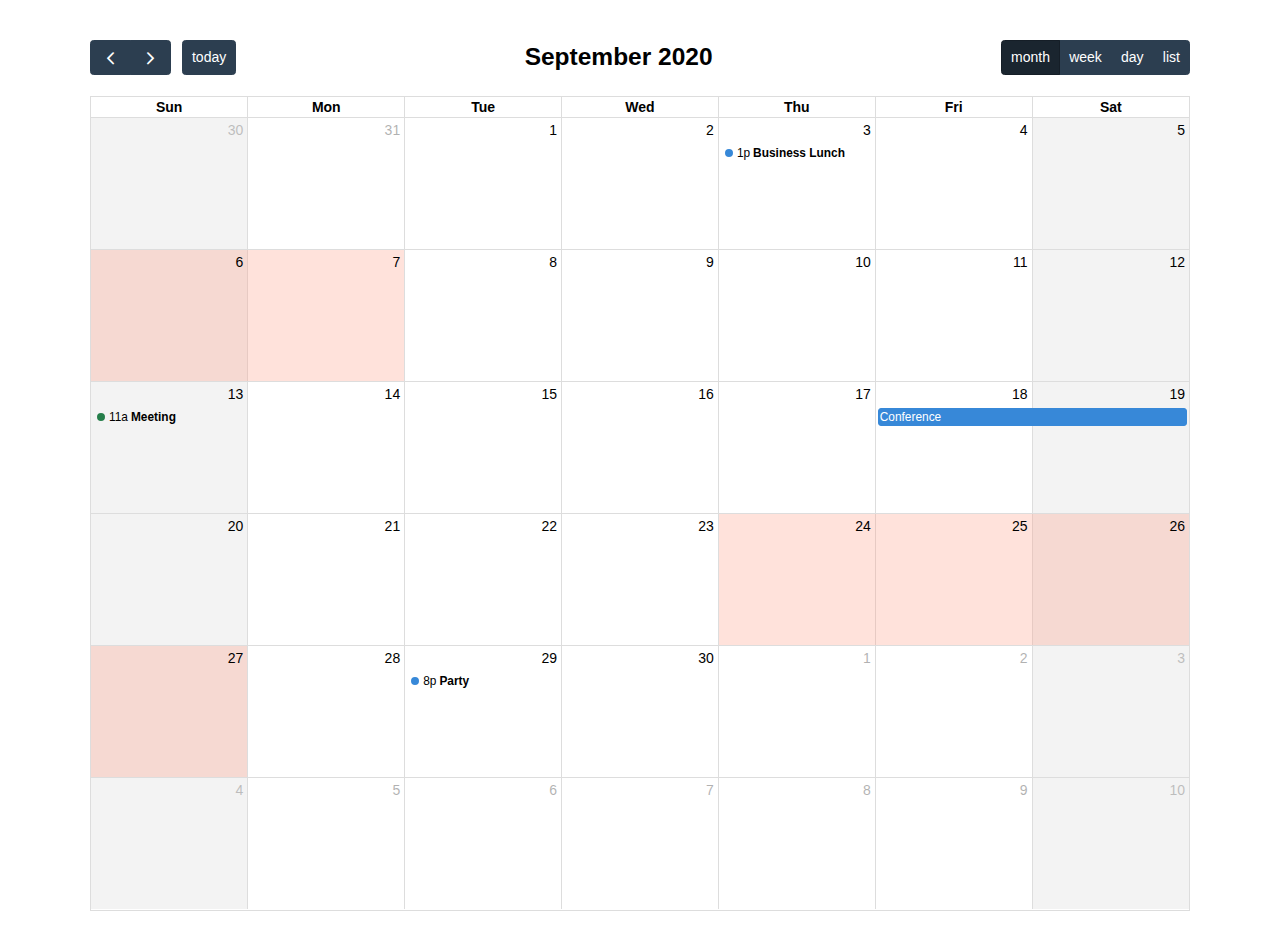
<file: imports/fullcalendar-5.8.0/examples/background-events.html>
<!DOCTYPE html>
<html>
<head>
<meta charset='utf-8' />
<link href='../lib/main.css' rel='stylesheet' />
<script src='../lib/main.js'></script>
<script>

  document.addEventListener('DOMContentLoaded', function() {
    var calendarEl = document.getElementById('calendar');

    var calendar = new FullCalendar.Calendar(calendarEl, {
      headerToolbar: {
        left: 'prev,next today',
        center: 'title',
        right: 'dayGridMonth,timeGridWeek,timeGridDay,listMonth'
      },
      initialDate: '2020-09-12',
      navLinks: true, // can click day/week names to navigate views
      businessHours: true, // display business hours
      editable: true,
      selectable: true,
      events: [
        {
          title: 'Business Lunch',
          start: '2020-09-03T13:00:00',
          constraint: 'businessHours'
        },
        {
          title: 'Meeting',
          start: '2020-09-13T11:00:00',
          constraint: 'availableForMeeting', // defined below
          color: '#257e4a'
        },
        {
          title: 'Conference',
          start: '2020-09-18',
          end: '2020-09-20'
        },
        {
          title: 'Party',
          start: '2020-09-29T20:00:00'
        },

        // areas where "Meeting" must be dropped
        {
          groupId: 'availableForMeeting',
          start: '2020-09-11T10:00:00',
          end: '2020-09-11T16:00:00',
          display: 'background'
        },
        {
          groupId: 'availableForMeeting',
          start: '2020-09-13T10:00:00',
          end: '2020-09-13T16:00:00',
          display: 'background'
        },

        // red areas where no events can be dropped
        {
          start: '2020-09-24',
          end: '2020-09-28',
          overlap: false,
          display: 'background',
          color: '#ff9f89'
        },
        {
          start: '2020-09-06',
          end: '2020-09-08',
          overlap: false,
          display: 'background',
          color: '#ff9f89'
        }
      ]
    });

    calendar.render();
  });

</script>
<style>

  body {
    margin: 40px 10px;
    padding: 0;
    font-family: Arial, Helvetica Neue, Helvetica, sans-serif;
    font-size: 14px;
  }

  #calendar {
    max-width: 1100px;
    margin: 0 auto;
  }

</style>
</head>
<body>

  <div id='calendar'></div>

</body>
</html>
</file>
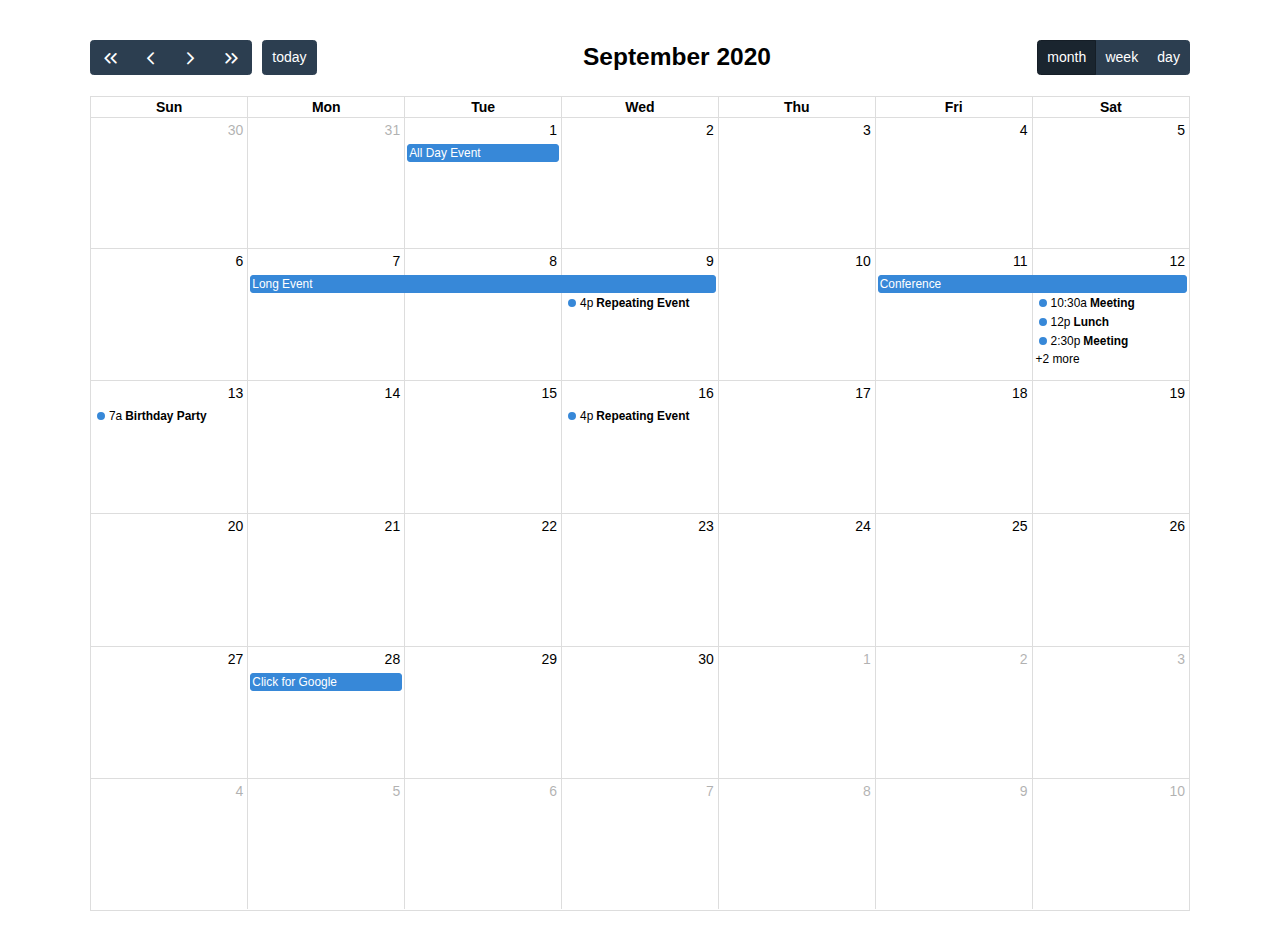
<file: imports/fullcalendar-5.8.0/examples/daygrid-views.html>
<!DOCTYPE html>
<html>
<head>
<meta charset='utf-8' />
<link href='../lib/main.css' rel='stylesheet' />
<script src='../lib/main.js'></script>
<script>

  document.addEventListener('DOMContentLoaded', function() {
    var calendarEl = document.getElementById('calendar');

    var calendar = new FullCalendar.Calendar(calendarEl, {
      headerToolbar: {
        left: 'prevYear,prev,next,nextYear today',
        center: 'title',
        right: 'dayGridMonth,dayGridWeek,dayGridDay'
      },
      initialDate: '2020-09-12',
      navLinks: true, // can click day/week names to navigate views
      editable: true,
      dayMaxEvents: true, // allow "more" link when too many events
      events: [
        {
          title: 'All Day Event',
          start: '2020-09-01'
        },
        {
          title: 'Long Event',
          start: '2020-09-07',
          end: '2020-09-10'
        },
        {
          groupId: 999,
          title: 'Repeating Event',
          start: '2020-09-09T16:00:00'
        },
        {
          groupId: 999,
          title: 'Repeating Event',
          start: '2020-09-16T16:00:00'
        },
        {
          title: 'Conference',
          start: '2020-09-11',
          end: '2020-09-13'
        },
        {
          title: 'Meeting',
          start: '2020-09-12T10:30:00',
          end: '2020-09-12T12:30:00'
        },
        {
          title: 'Lunch',
          start: '2020-09-12T12:00:00'
        },
        {
          title: 'Meeting',
          start: '2020-09-12T14:30:00'
        },
        {
          title: 'Happy Hour',
          start: '2020-09-12T17:30:00'
        },
        {
          title: 'Dinner',
          start: '2020-09-12T20:00:00'
        },
        {
          title: 'Birthday Party',
          start: '2020-09-13T07:00:00'
        },
        {
          title: 'Click for Google',
          url: 'http://google.com/',
          start: '2020-09-28'
        }
      ]
    });

    calendar.render();
  });

</script>
<style>

  body {
    margin: 40px 10px;
    padding: 0;
    font-family: Arial, Helvetica Neue, Helvetica, sans-serif;
    font-size: 14px;
  }

  #calendar {
    max-width: 1100px;
    margin: 0 auto;
  }

</style>
</head>
<body>

  <div id='calendar'></div>

</body>
</html>
</file>
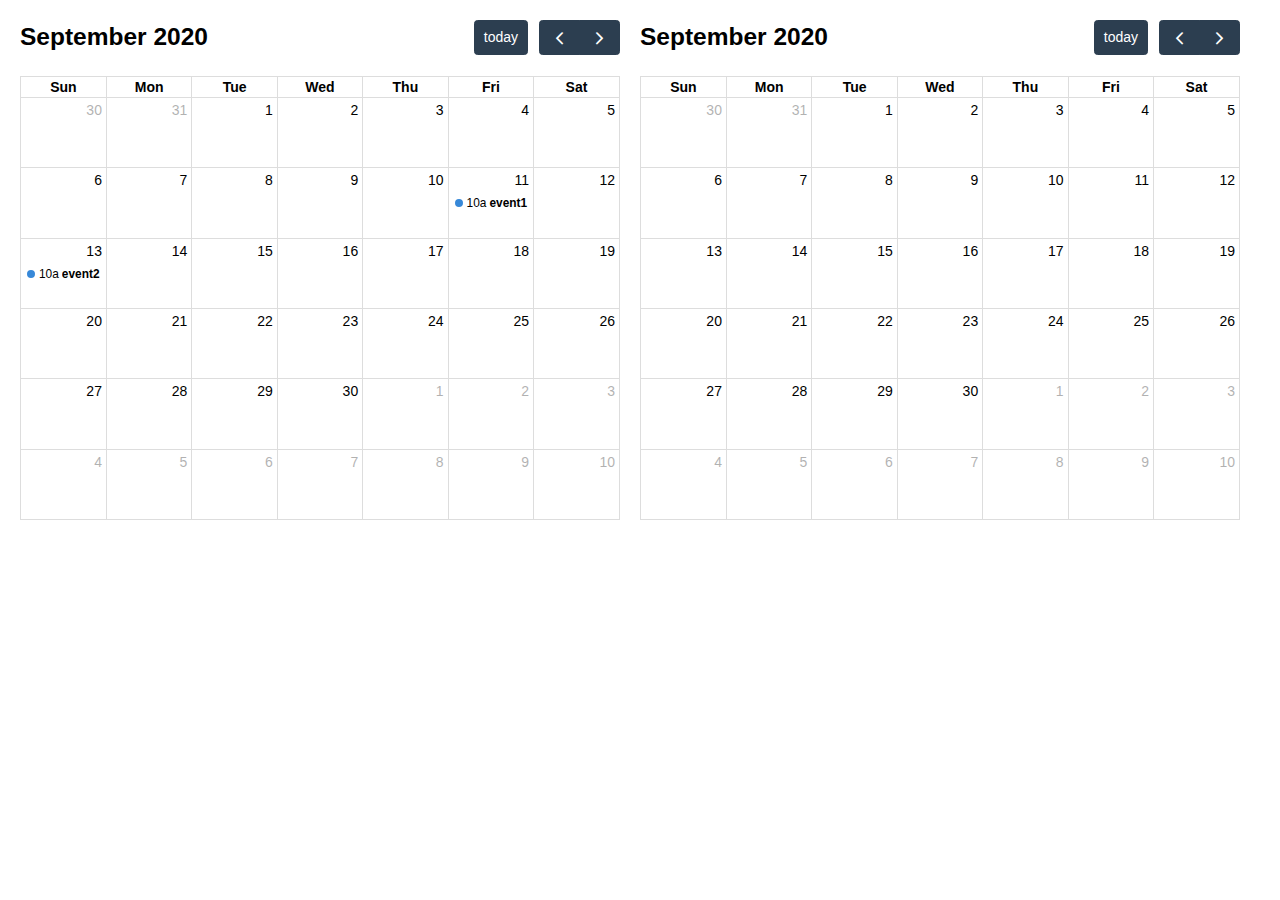
<file: imports/fullcalendar-5.8.0/examples/external-dragging-2cals.html>
<!DOCTYPE html>
<html>
<head>
<meta charset='utf-8' />
<link href='../lib/main.css' rel='stylesheet' />
<script src='../lib/main.js'></script>
<script>

  document.addEventListener('DOMContentLoaded', function() {
    var srcCalendarEl = document.getElementById('source-calendar');
    var destCalendarEl = document.getElementById('destination-calendar');

    var srcCalendar = new FullCalendar.Calendar(srcCalendarEl, {
      editable: true,
      initialDate: '2020-09-12',
      events: [
        {
          title: 'event1',
          start: '2020-09-11T10:00:00',
          end: '2020-09-11T16:00:00'
        },
        {
          title: 'event2',
          start: '2020-09-13T10:00:00',
          end: '2020-09-13T16:00:00'
        }
      ],
      eventLeave: function(info) {
        console.log('event left!', info.event);
      }
    });

    var destCalendar = new FullCalendar.Calendar(destCalendarEl, {
      initialDate: '2020-09-12',
      editable: true,
      droppable: true, // will let it receive events!
      eventReceive: function(info) {
        console.log('event received!', info.event);
      }
    });

    srcCalendar.render();
    destCalendar.render();
  });

</script>
<style>

  body {
    margin: 20px 0 0 20px;
    font-size: 14px;
    font-family: Arial, Helvetica Neue, Helvetica, sans-serif;
  }

  #source-calendar,
  #destination-calendar {
    float: left;
    width: 600px;
    margin: 0 20px 20px 0;
  }

</style>
</head>
<body>

  <div id='source-calendar'></div>
  <div id='destination-calendar'></div>

</body>
</html>
</file>
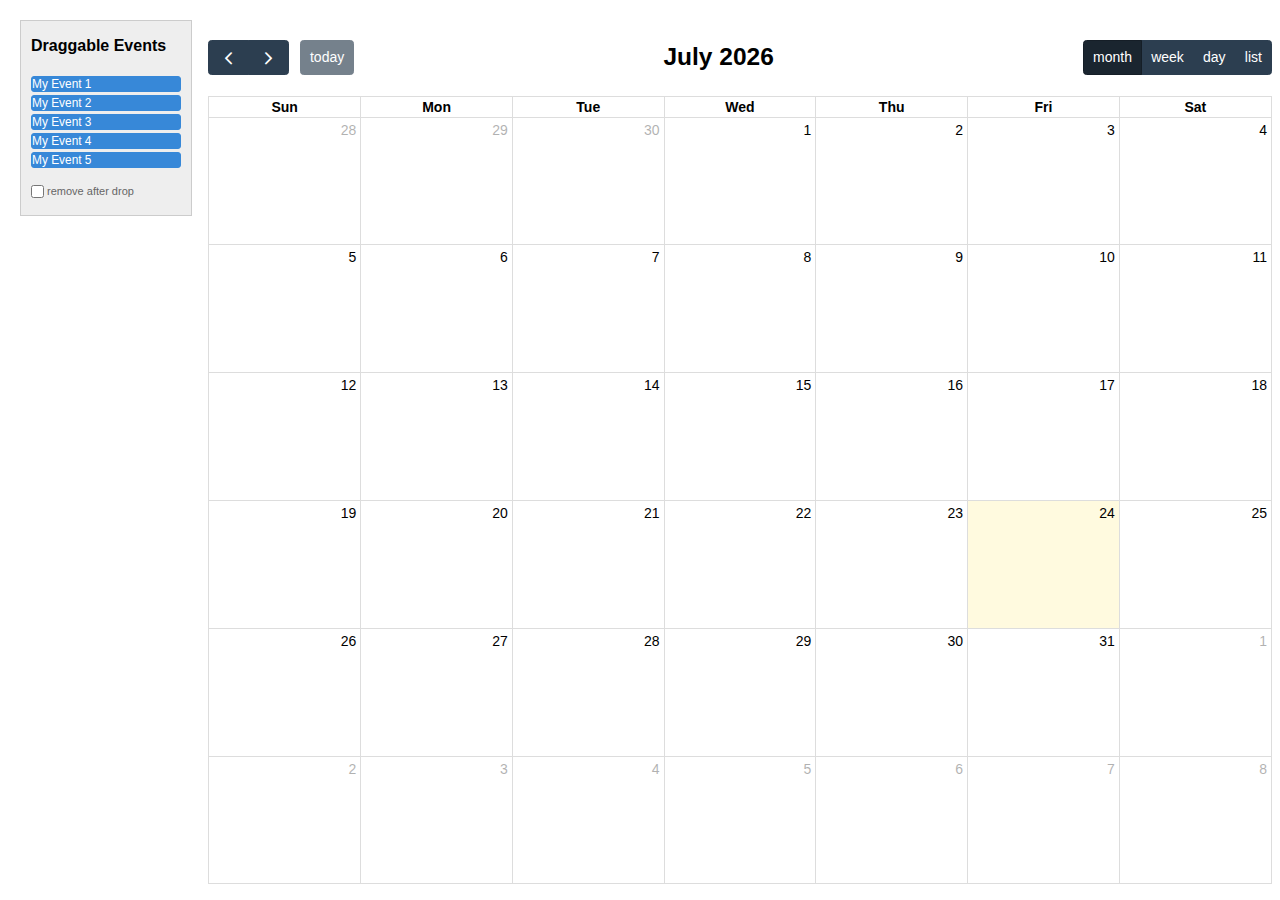
<file: imports/fullcalendar-5.8.0/examples/external-dragging-builtin.html>
<!DOCTYPE html>
<html>
<head>
<meta charset='utf-8' />
<link href='../lib/main.css' rel='stylesheet' />
<script src='../lib/main.js'></script>
<script>

  document.addEventListener('DOMContentLoaded', function() {

    /* initialize the external events
    -----------------------------------------------------------------*/

    var containerEl = document.getElementById('external-events-list');
    new FullCalendar.Draggable(containerEl, {
      itemSelector: '.fc-event',
      eventData: function(eventEl) {
        return {
          title: eventEl.innerText.trim()
        }
      }
    });

    //// the individual way to do it
    // var containerEl = document.getElementById('external-events-list');
    // var eventEls = Array.prototype.slice.call(
    //   containerEl.querySelectorAll('.fc-event')
    // );
    // eventEls.forEach(function(eventEl) {
    //   new FullCalendar.Draggable(eventEl, {
    //     eventData: {
    //       title: eventEl.innerText.trim(),
    //     }
    //   });
    // });

    /* initialize the calendar
    -----------------------------------------------------------------*/

    var calendarEl = document.getElementById('calendar');
    var calendar = new FullCalendar.Calendar(calendarEl, {
      headerToolbar: {
        left: 'prev,next today',
        center: 'title',
        right: 'dayGridMonth,timeGridWeek,timeGridDay,listWeek'
      },
      editable: true,
      droppable: true, // this allows things to be dropped onto the calendar
      drop: function(arg) {
        // is the "remove after drop" checkbox checked?
        if (document.getElementById('drop-remove').checked) {
          // if so, remove the element from the "Draggable Events" list
          arg.draggedEl.parentNode.removeChild(arg.draggedEl);
        }
      }
    });
    calendar.render();

  });

</script>
<style>

  body {
    margin-top: 40px;
    font-size: 14px;
    font-family: Arial, Helvetica Neue, Helvetica, sans-serif;
  }

  #external-events {
    position: fixed;
    left: 20px;
    top: 20px;
    width: 150px;
    padding: 0 10px;
    border: 1px solid #ccc;
    background: #eee;
    text-align: left;
  }

  #external-events h4 {
    font-size: 16px;
    margin-top: 0;
    padding-top: 1em;
  }

  #external-events .fc-event {
    margin: 3px 0;
    cursor: move;
  }

  #external-events p {
    margin: 1.5em 0;
    font-size: 11px;
    color: #666;
  }

  #external-events p input {
    margin: 0;
    vertical-align: middle;
  }

  #calendar-wrap {
    margin-left: 200px;
  }

  #calendar {
    max-width: 1100px;
    margin: 0 auto;
  }

</style>
</head>
<body>
  <div id='wrap'>

    <div id='external-events'>
      <h4>Draggable Events</h4>

      <div id='external-events-list'>
        <div class='fc-event fc-h-event fc-daygrid-event fc-daygrid-block-event'>
          <div class='fc-event-main'>My Event 1</div>
        </div>
        <div class='fc-event fc-h-event fc-daygrid-event fc-daygrid-block-event'>
          <div class='fc-event-main'>My Event 2</div>
        </div>
        <div class='fc-event fc-h-event fc-daygrid-event fc-daygrid-block-event'>
          <div class='fc-event-main'>My Event 3</div>
        </div>
        <div class='fc-event fc-h-event fc-daygrid-event fc-daygrid-block-event'>
          <div class='fc-event-main'>My Event 4</div>
        </div>
        <div class='fc-event fc-h-event fc-daygrid-event fc-daygrid-block-event'>
          <div class='fc-event-main'>My Event 5</div>
        </div>
      </div>

      <p>
        <input type='checkbox' id='drop-remove' />
        <label for='drop-remove'>remove after drop</label>
      </p>
    </div>

    <div id='calendar-wrap'>
      <div id='calendar'></div>
    </div>

  </div>
</body>
</html>
</file>
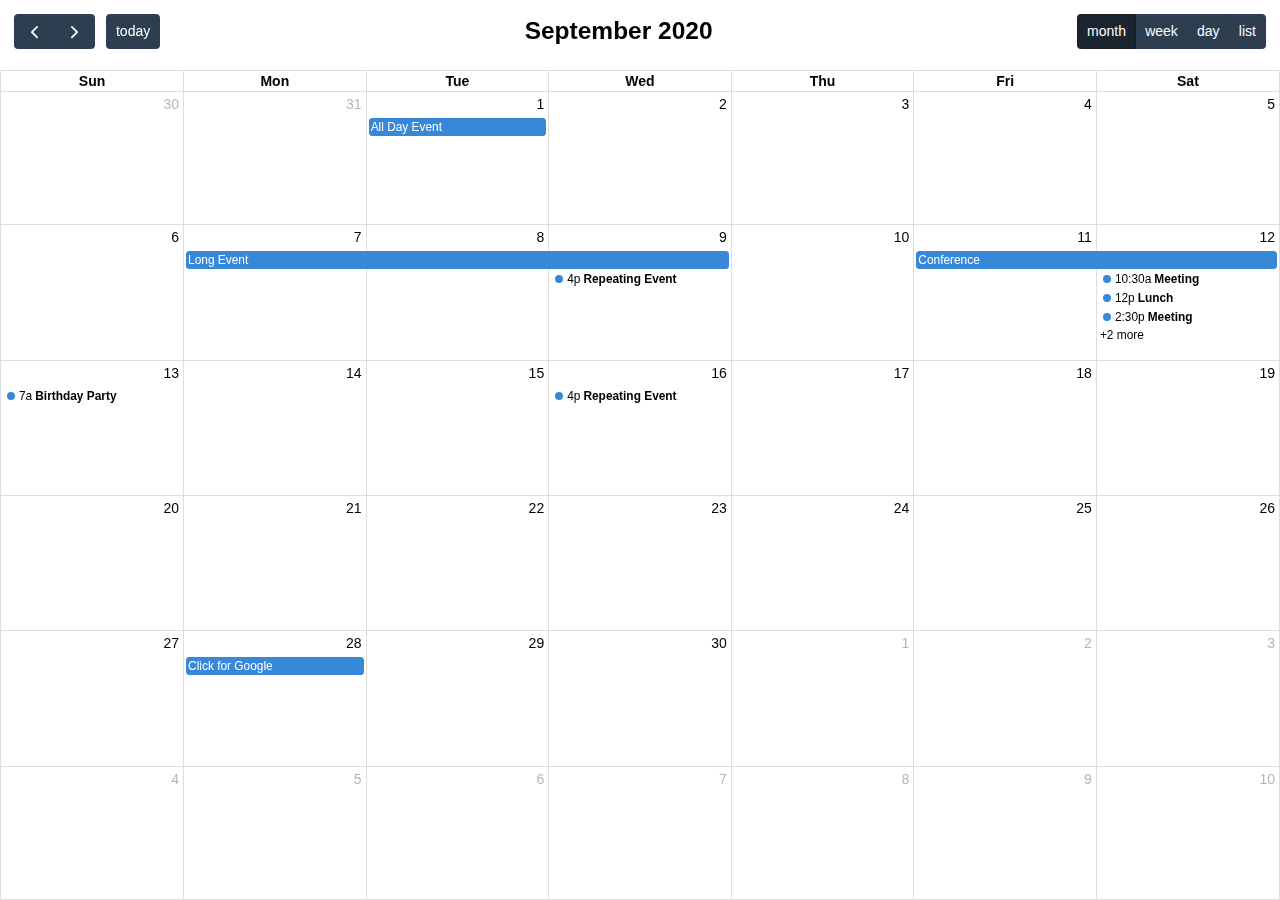
<file: imports/fullcalendar-5.8.0/examples/full-height.html>
<!DOCTYPE html>
<html>
<head>
<meta charset='utf-8' />
<link href='../lib/main.css' rel='stylesheet' />
<script src='../lib/main.js'></script>
<script>

  document.addEventListener('DOMContentLoaded', function() {
    var calendarEl = document.getElementById('calendar');

    var calendar = new FullCalendar.Calendar(calendarEl, {
      height: '100%',
      expandRows: true,
      slotMinTime: '08:00',
      slotMaxTime: '20:00',
      headerToolbar: {
        left: 'prev,next today',
        center: 'title',
        right: 'dayGridMonth,timeGridWeek,timeGridDay,listWeek'
      },
      initialView: 'dayGridMonth',
      initialDate: '2020-09-12',
      navLinks: true, // can click day/week names to navigate views
      editable: true,
      selectable: true,
      nowIndicator: true,
      dayMaxEvents: true, // allow "more" link when too many events
      events: [
        {
          title: 'All Day Event',
          start: '2020-09-01',
        },
        {
          title: 'Long Event',
          start: '2020-09-07',
          end: '2020-09-10'
        },
        {
          groupId: 999,
          title: 'Repeating Event',
          start: '2020-09-09T16:00:00'
        },
        {
          groupId: 999,
          title: 'Repeating Event',
          start: '2020-09-16T16:00:00'
        },
        {
          title: 'Conference',
          start: '2020-09-11',
          end: '2020-09-13'
        },
        {
          title: 'Meeting',
          start: '2020-09-12T10:30:00',
          end: '2020-09-12T12:30:00'
        },
        {
          title: 'Lunch',
          start: '2020-09-12T12:00:00'
        },
        {
          title: 'Meeting',
          start: '2020-09-12T14:30:00'
        },
        {
          title: 'Happy Hour',
          start: '2020-09-12T17:30:00'
        },
        {
          title: 'Dinner',
          start: '2020-09-12T20:00:00'
        },
        {
          title: 'Birthday Party',
          start: '2020-09-13T07:00:00'
        },
        {
          title: 'Click for Google',
          url: 'http://google.com/',
          start: '2020-09-28'
        }
      ]
    });

    calendar.render();
  });

</script>
<style>

  html, body {
    overflow: hidden; /* don't do scrollbars */
    font-family: Arial, Helvetica Neue, Helvetica, sans-serif;
    font-size: 14px;
  }

  #calendar-container {
    position: fixed;
    top: 0;
    left: 0;
    right: 0;
    bottom: 0;
  }

  .fc-header-toolbar {
    /*
    the calendar will be butting up against the edges,
    but let's scoot in the header's buttons
    */
    padding-top: 1em;
    padding-left: 1em;
    padding-right: 1em;
  }

</style>
</head>
<body>

  <div id='calendar-container'>
    <div id='calendar'></div>
  </div>

</body>
</html>
</file>
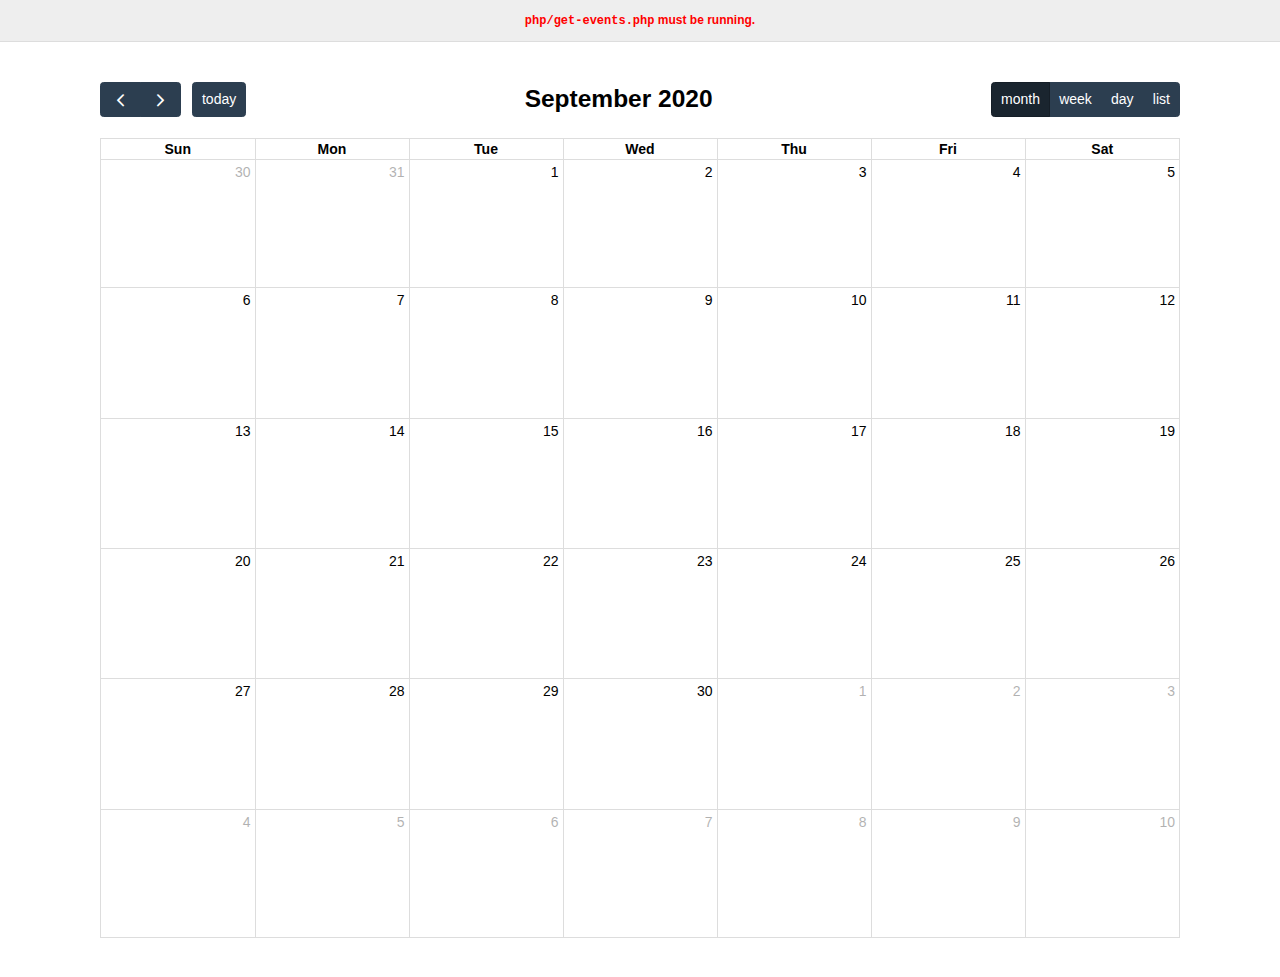
<file: imports/fullcalendar-5.8.0/examples/json.html>
<!DOCTYPE html>
<html>
<head>
<meta charset='utf-8' />
<link href='../lib/main.css' rel='stylesheet' />
<script src='../lib/main.js'></script>
<script>

  document.addEventListener('DOMContentLoaded', function() {
    var calendarEl = document.getElementById('calendar');

    var calendar = new FullCalendar.Calendar(calendarEl, {
      headerToolbar: {
        left: 'prev,next today',
        center: 'title',
        right: 'dayGridMonth,timeGridWeek,timeGridDay,listWeek'
      },
      initialDate: '2020-09-12',
      editable: true,
      navLinks: true, // can click day/week names to navigate views
      dayMaxEvents: true, // allow "more" link when too many events
      events: {
        url: 'php/get-events.php',
        failure: function() {
          document.getElementById('script-warning').style.display = 'block'
        }
      },
      loading: function(bool) {
        document.getElementById('loading').style.display =
          bool ? 'block' : 'none';
      }
    });

    calendar.render();
  });

</script>
<style>

  body {
    margin: 0;
    padding: 0;
    font-family: Arial, Helvetica Neue, Helvetica, sans-serif;
    font-size: 14px;
  }

  #script-warning {
    display: none;
    background: #eee;
    border-bottom: 1px solid #ddd;
    padding: 0 10px;
    line-height: 40px;
    text-align: center;
    font-weight: bold;
    font-size: 12px;
    color: red;
  }

  #loading {
    display: none;
    position: absolute;
    top: 10px;
    right: 10px;
  }

  #calendar {
    max-width: 1100px;
    margin: 40px auto;
    padding: 0 10px;
  }

</style>
</head>
<body>

  <div id='script-warning'>
    <code>php/get-events.php</code> must be running.
  </div>

  <div id='loading'>loading...</div>

  <div id='calendar'></div>

</body>
</html>
</file>
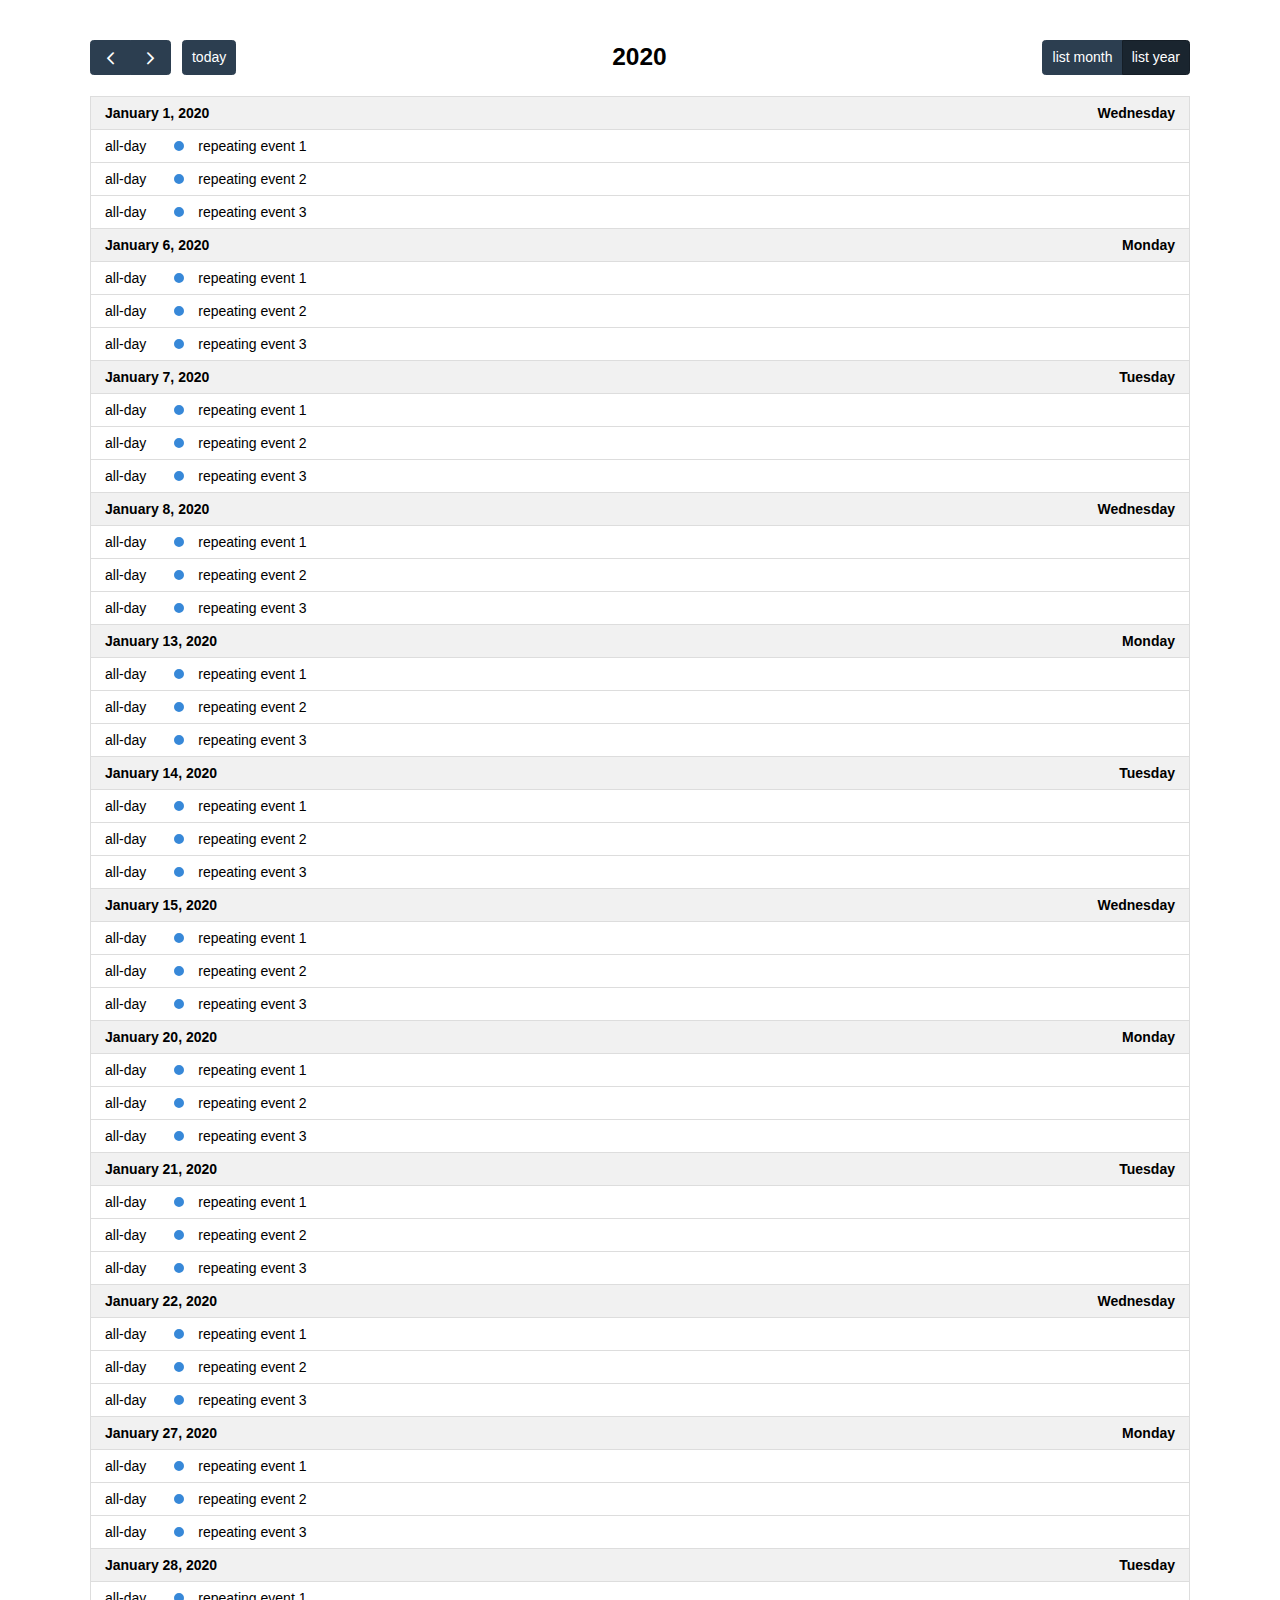
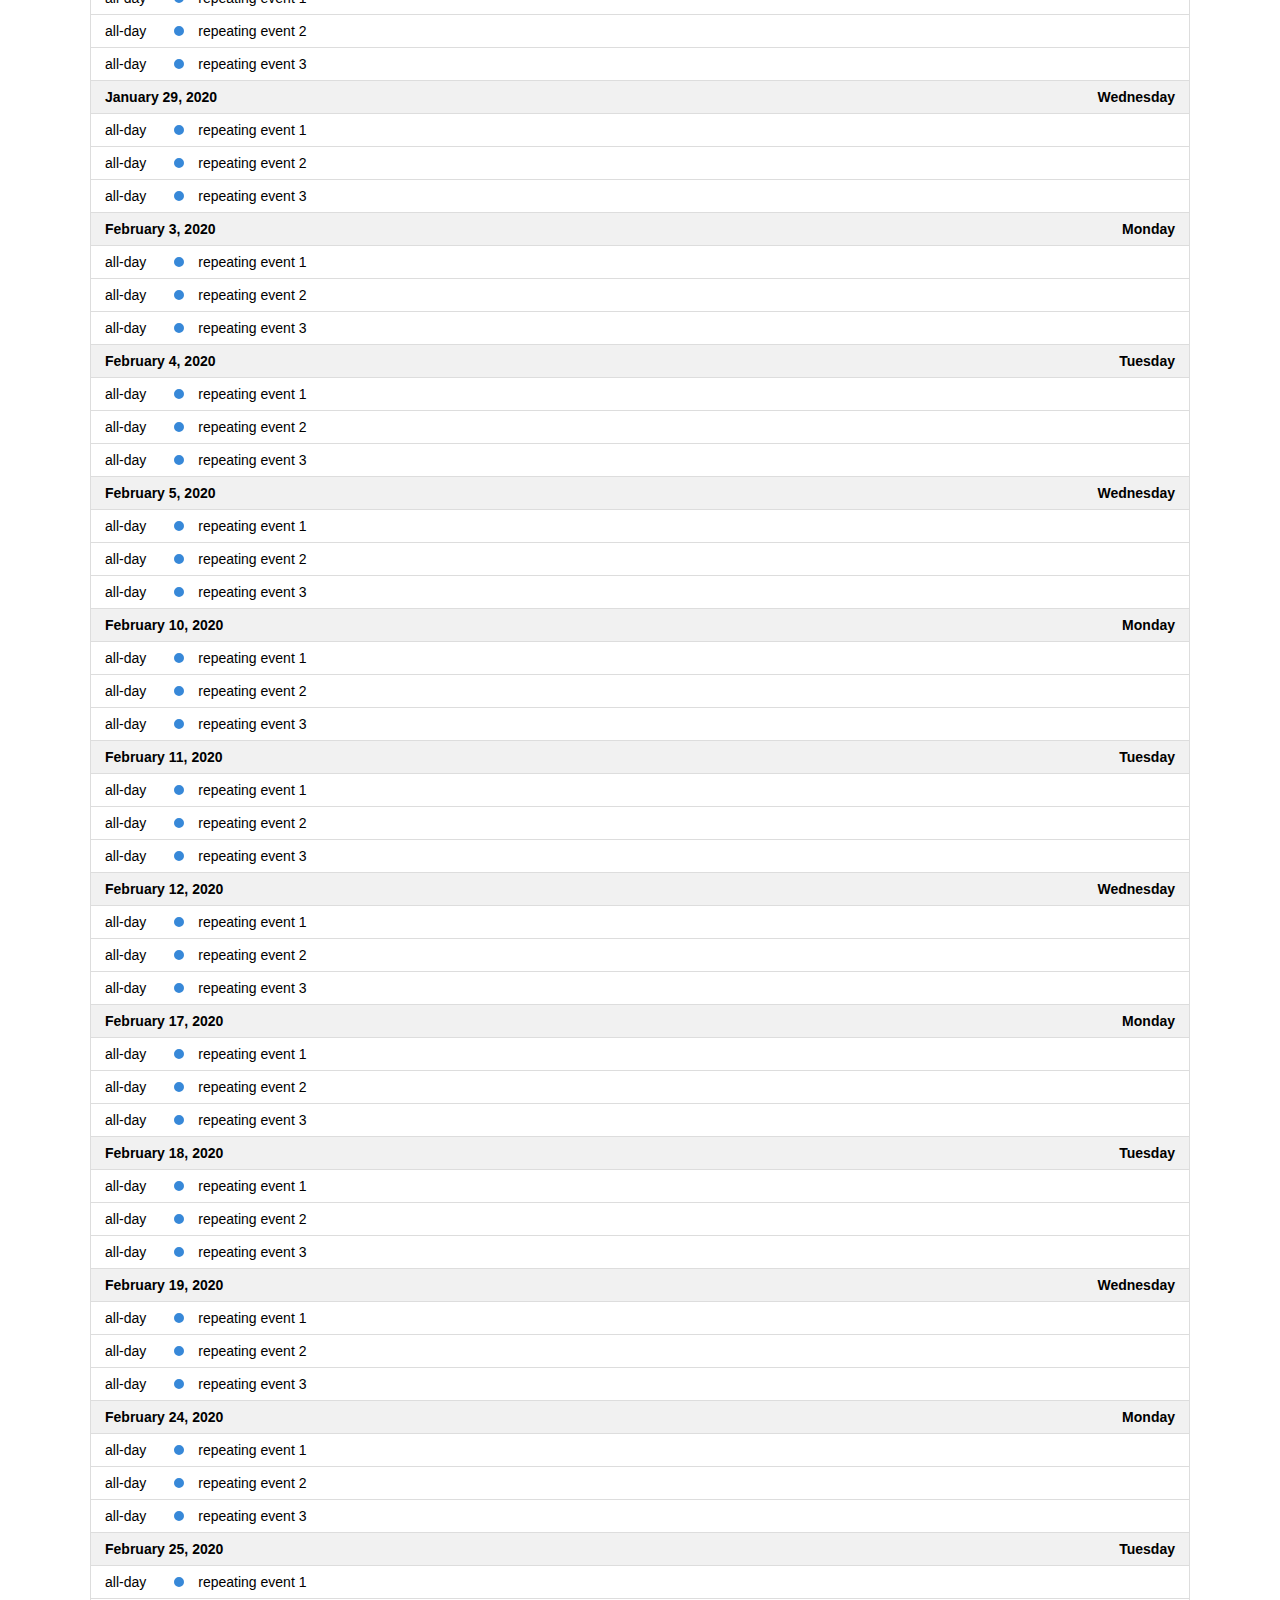
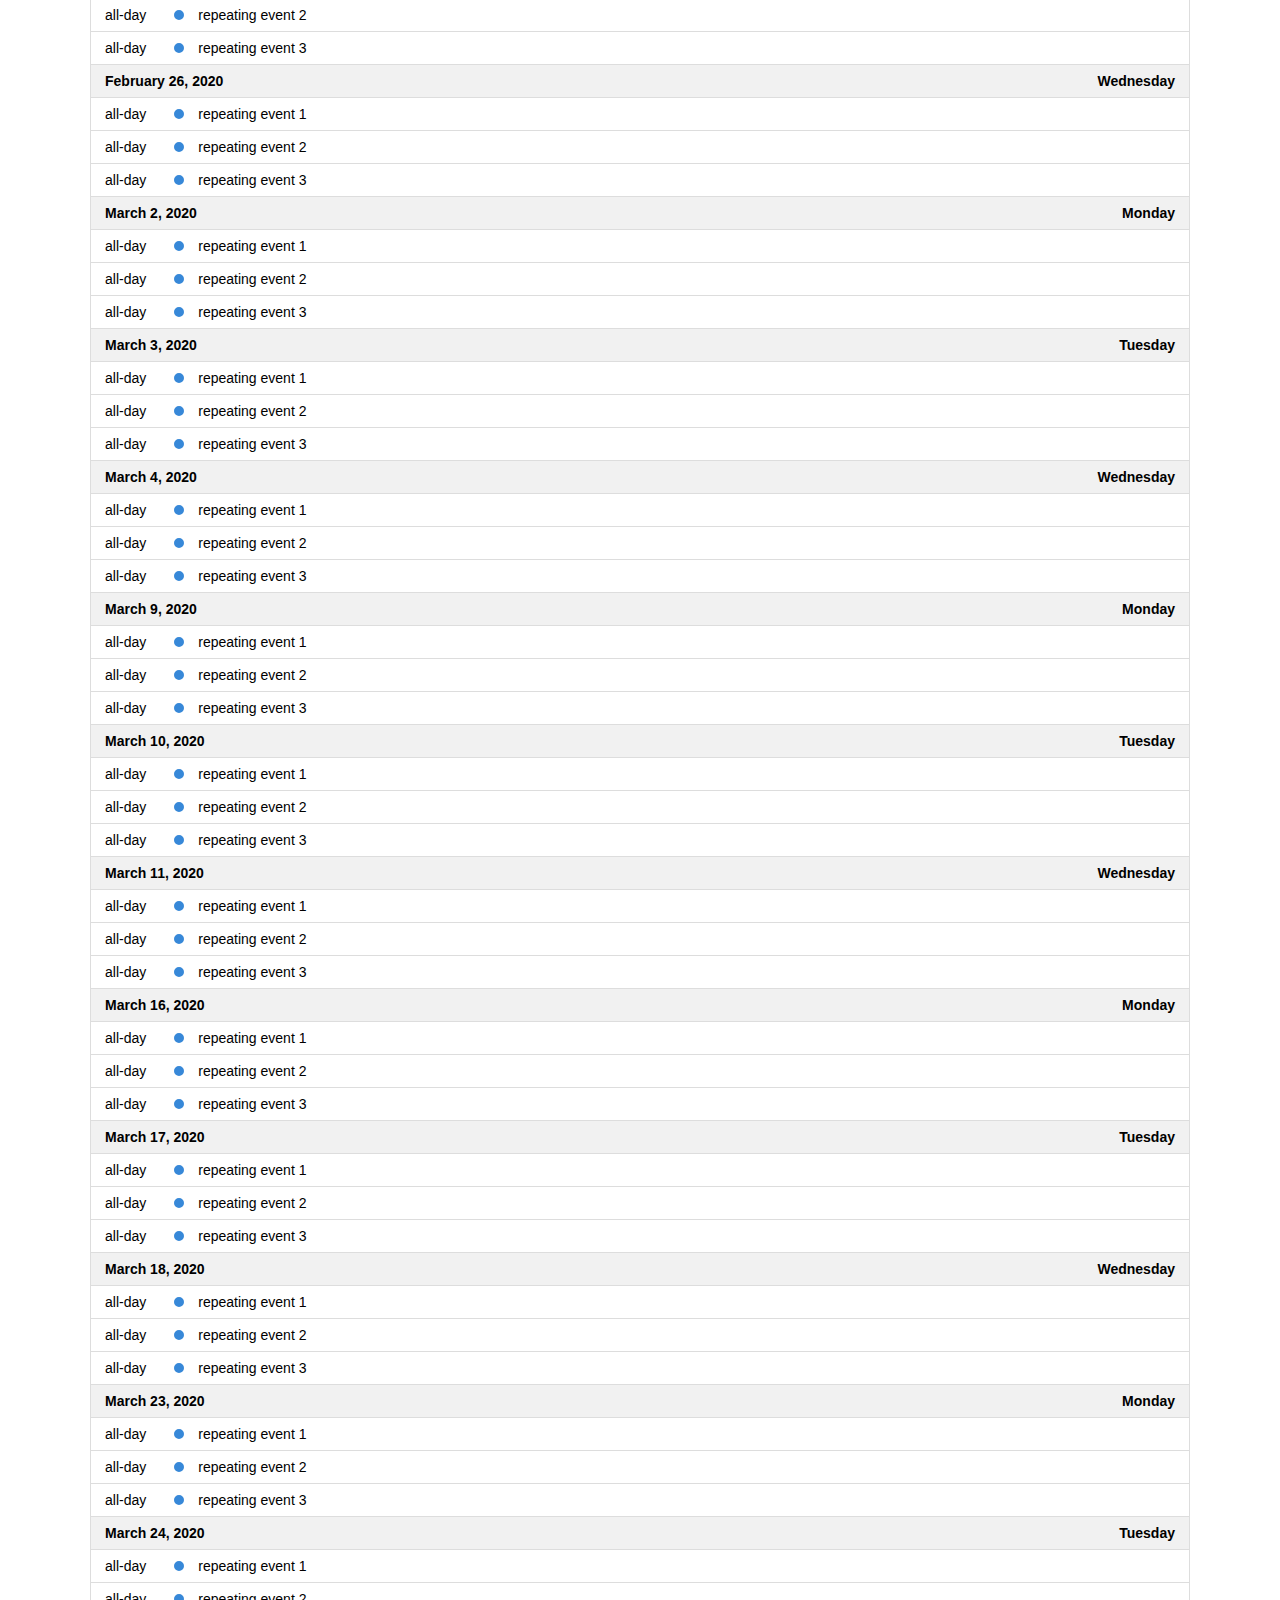
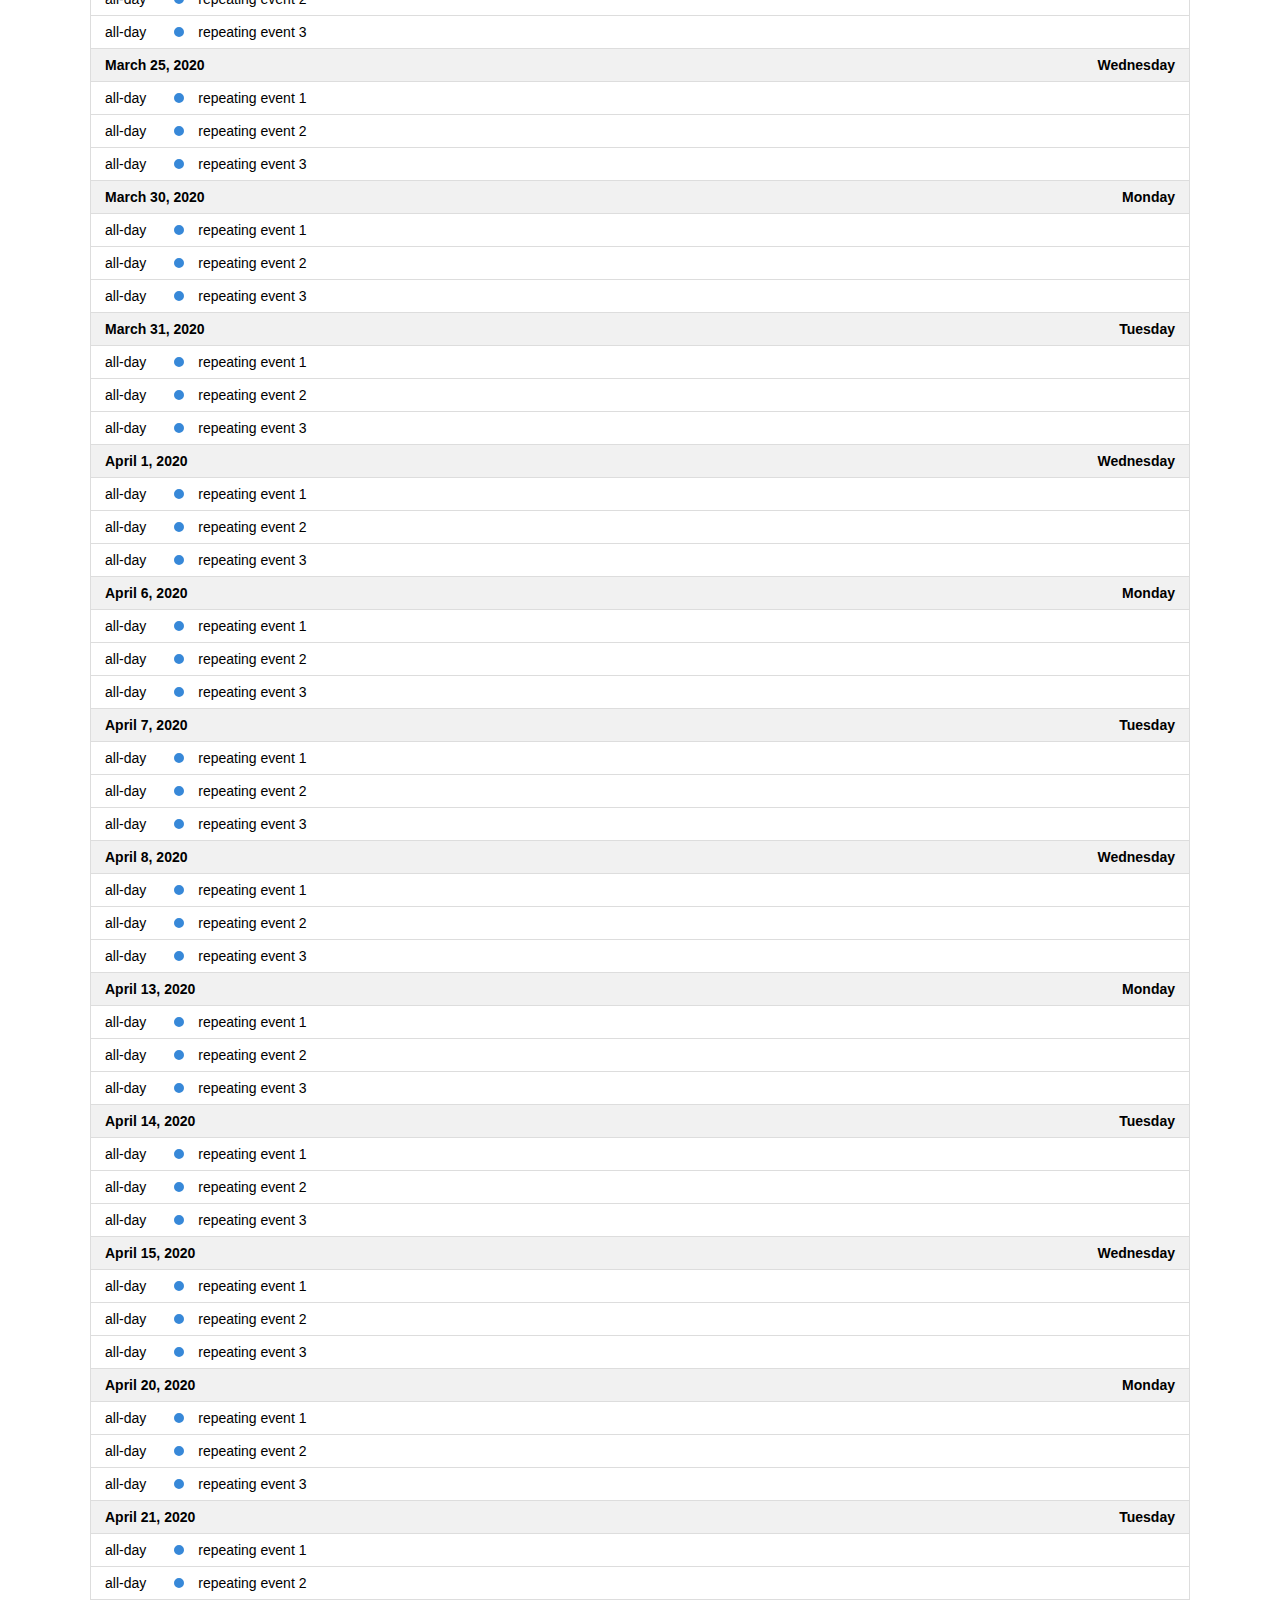
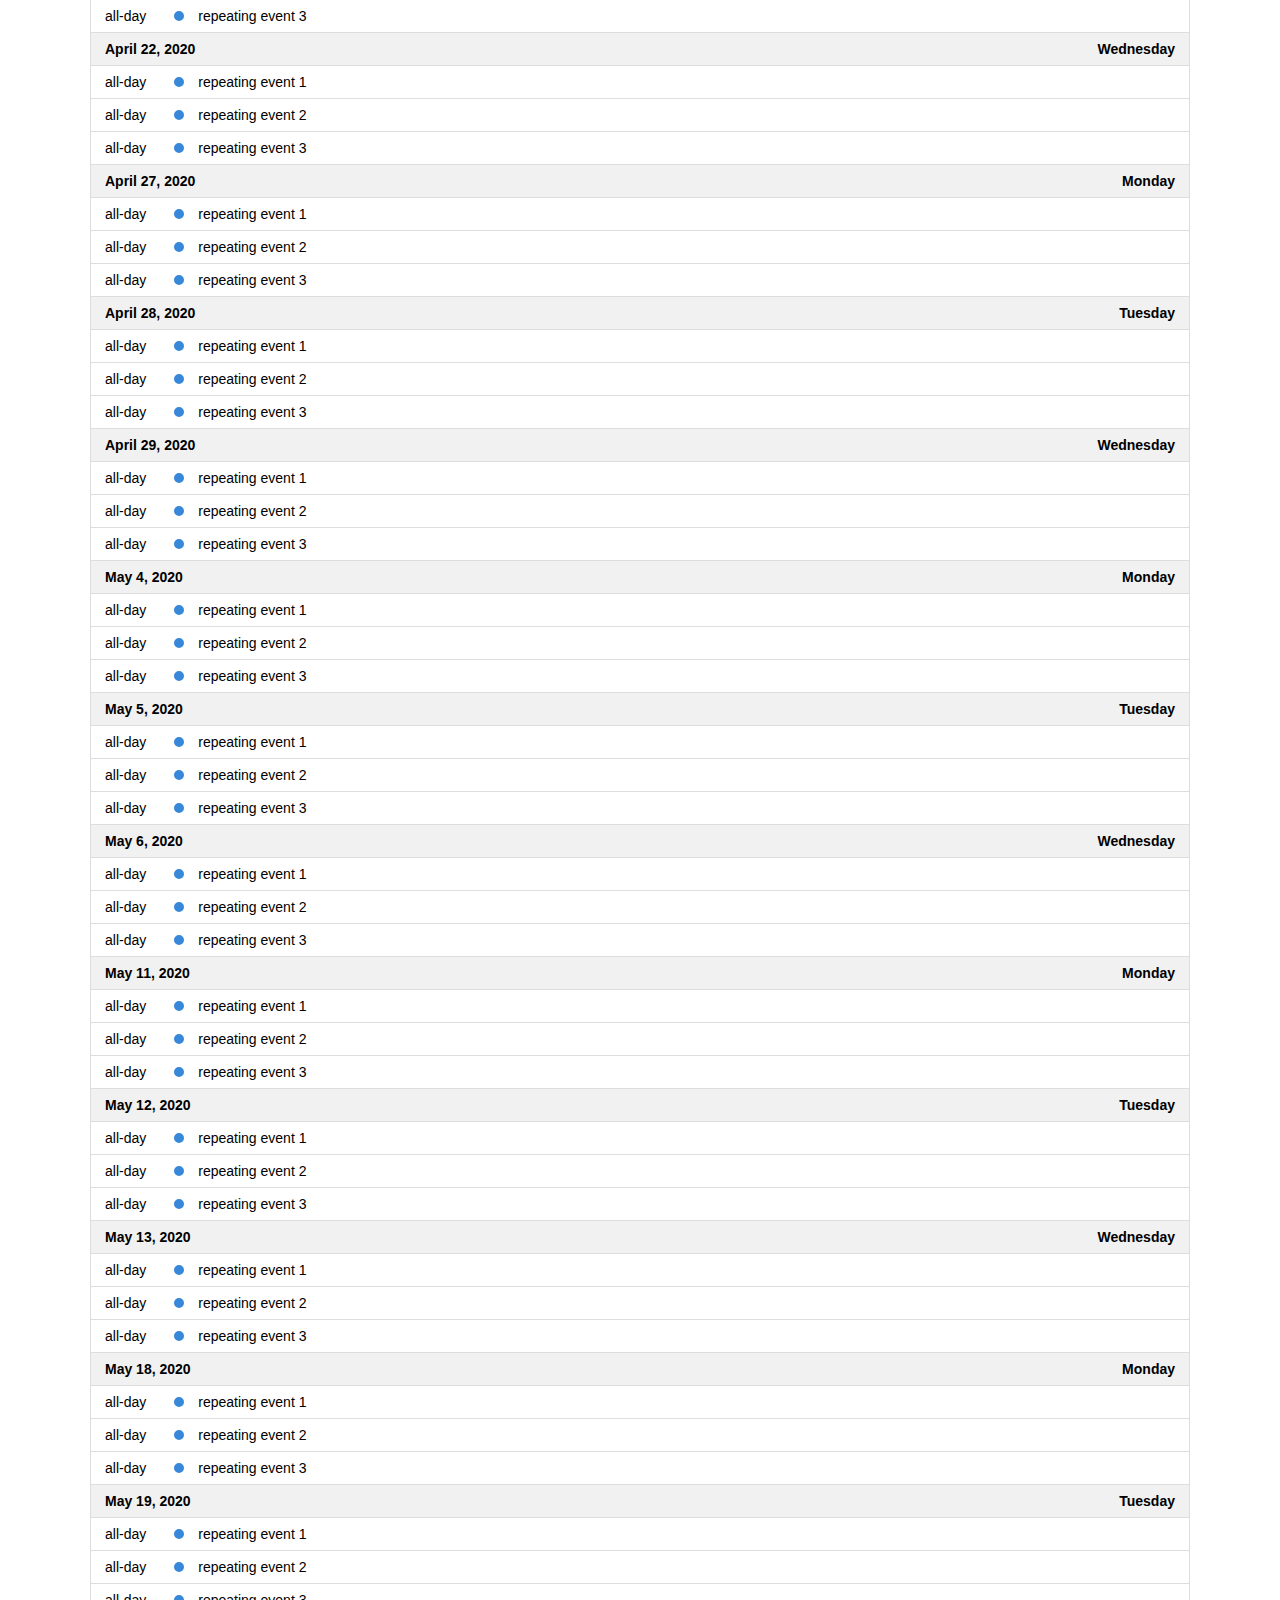
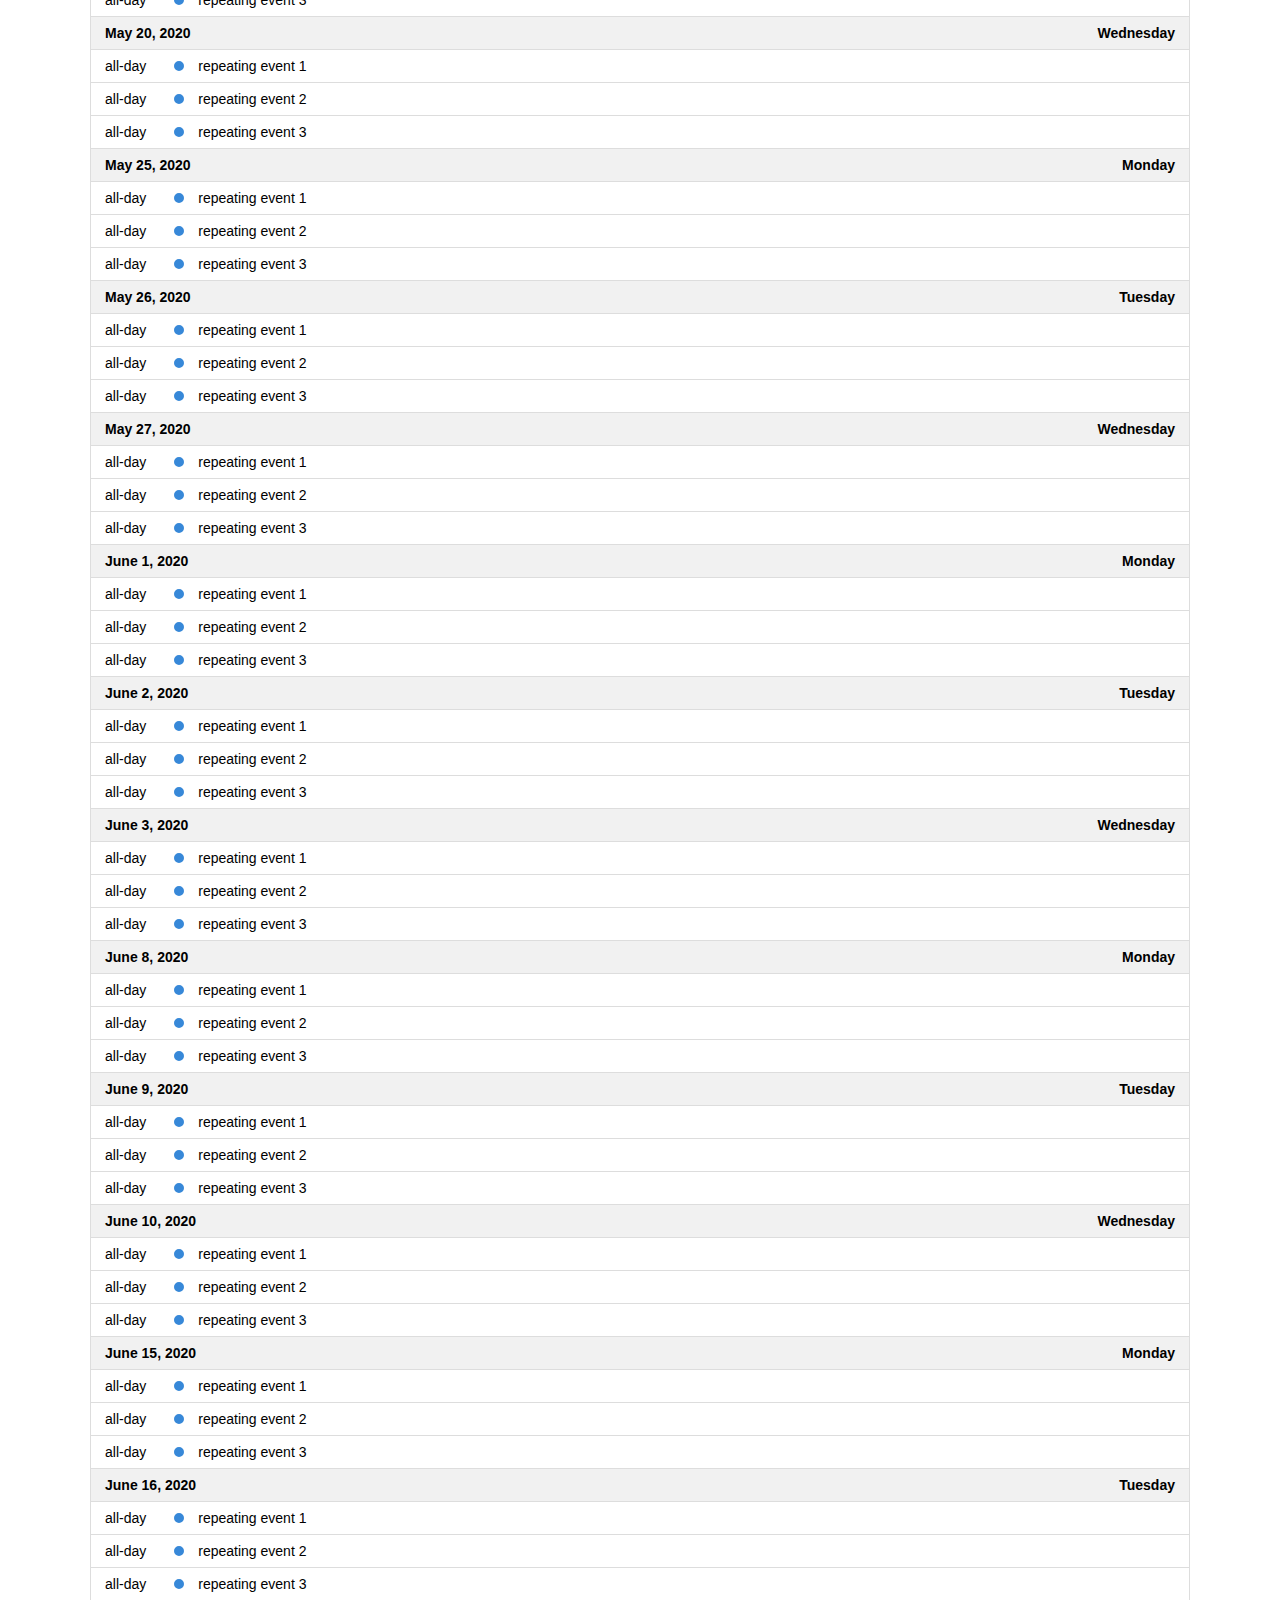
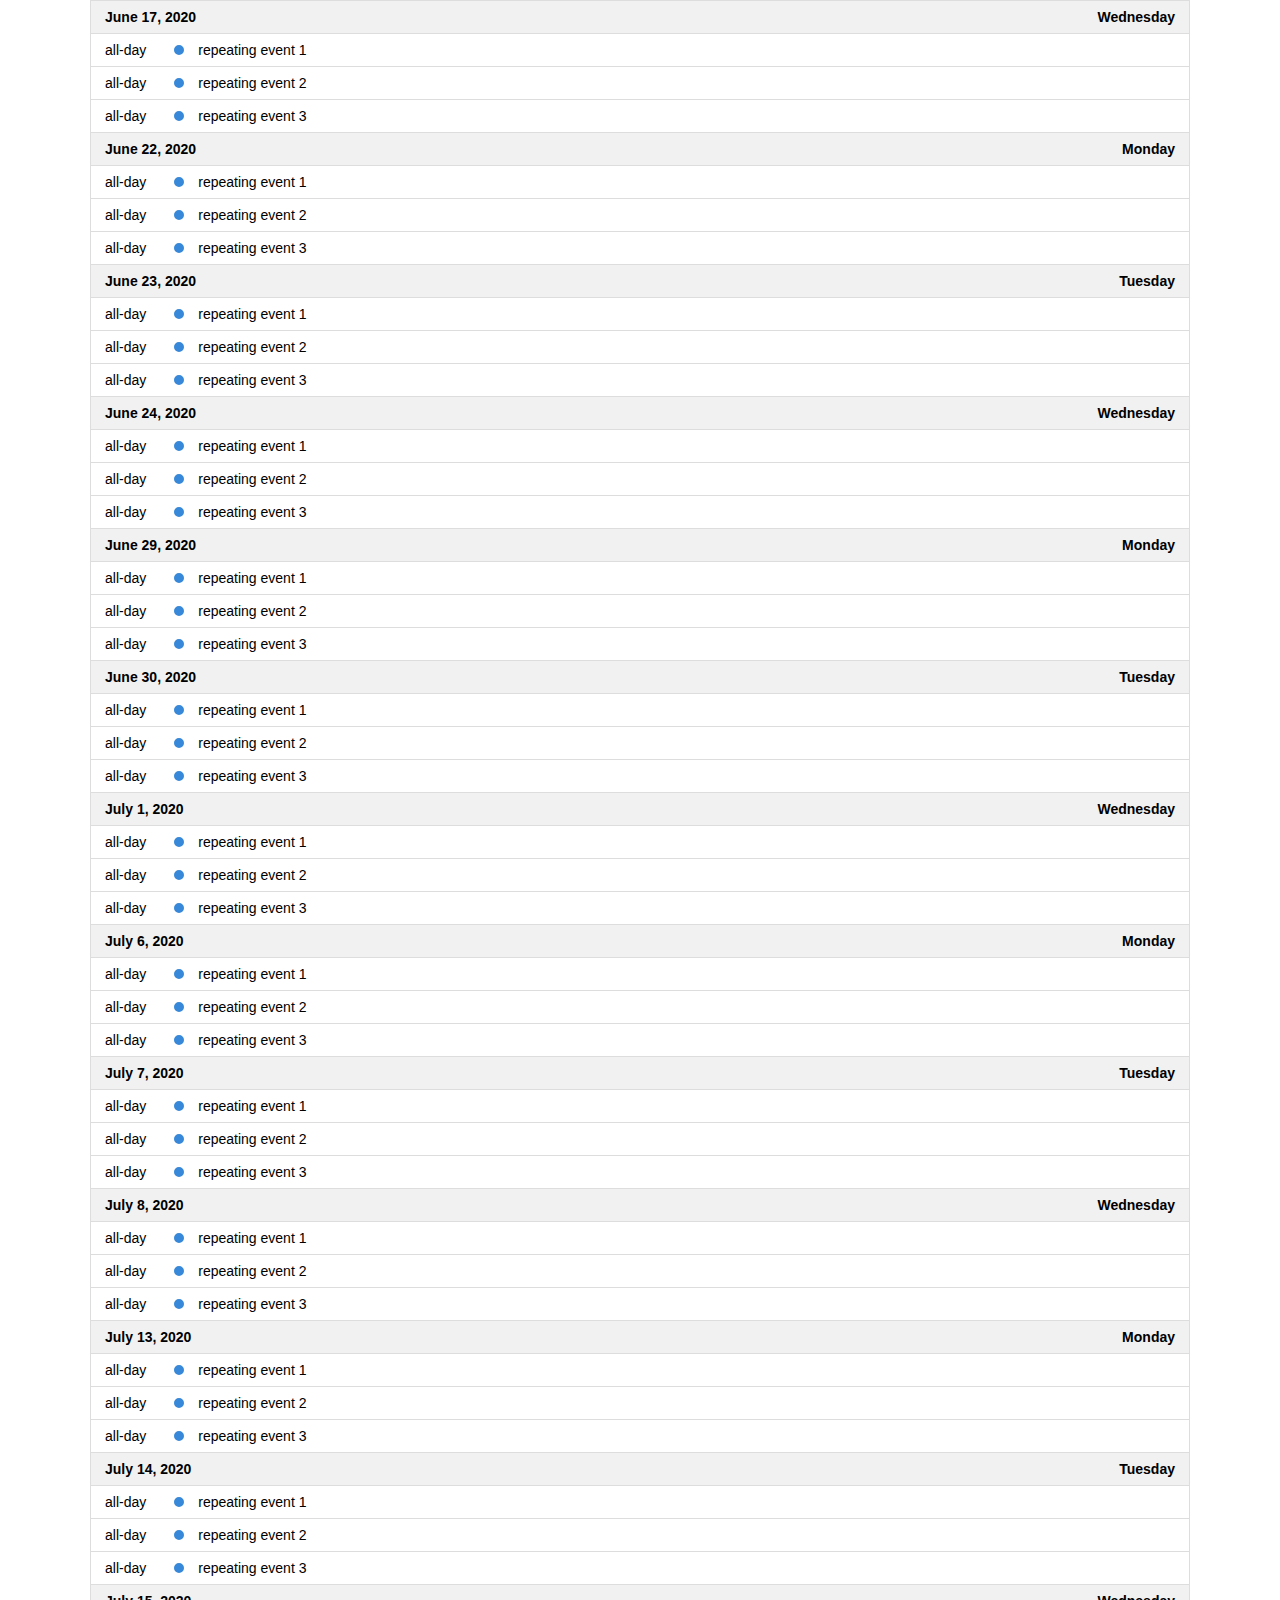
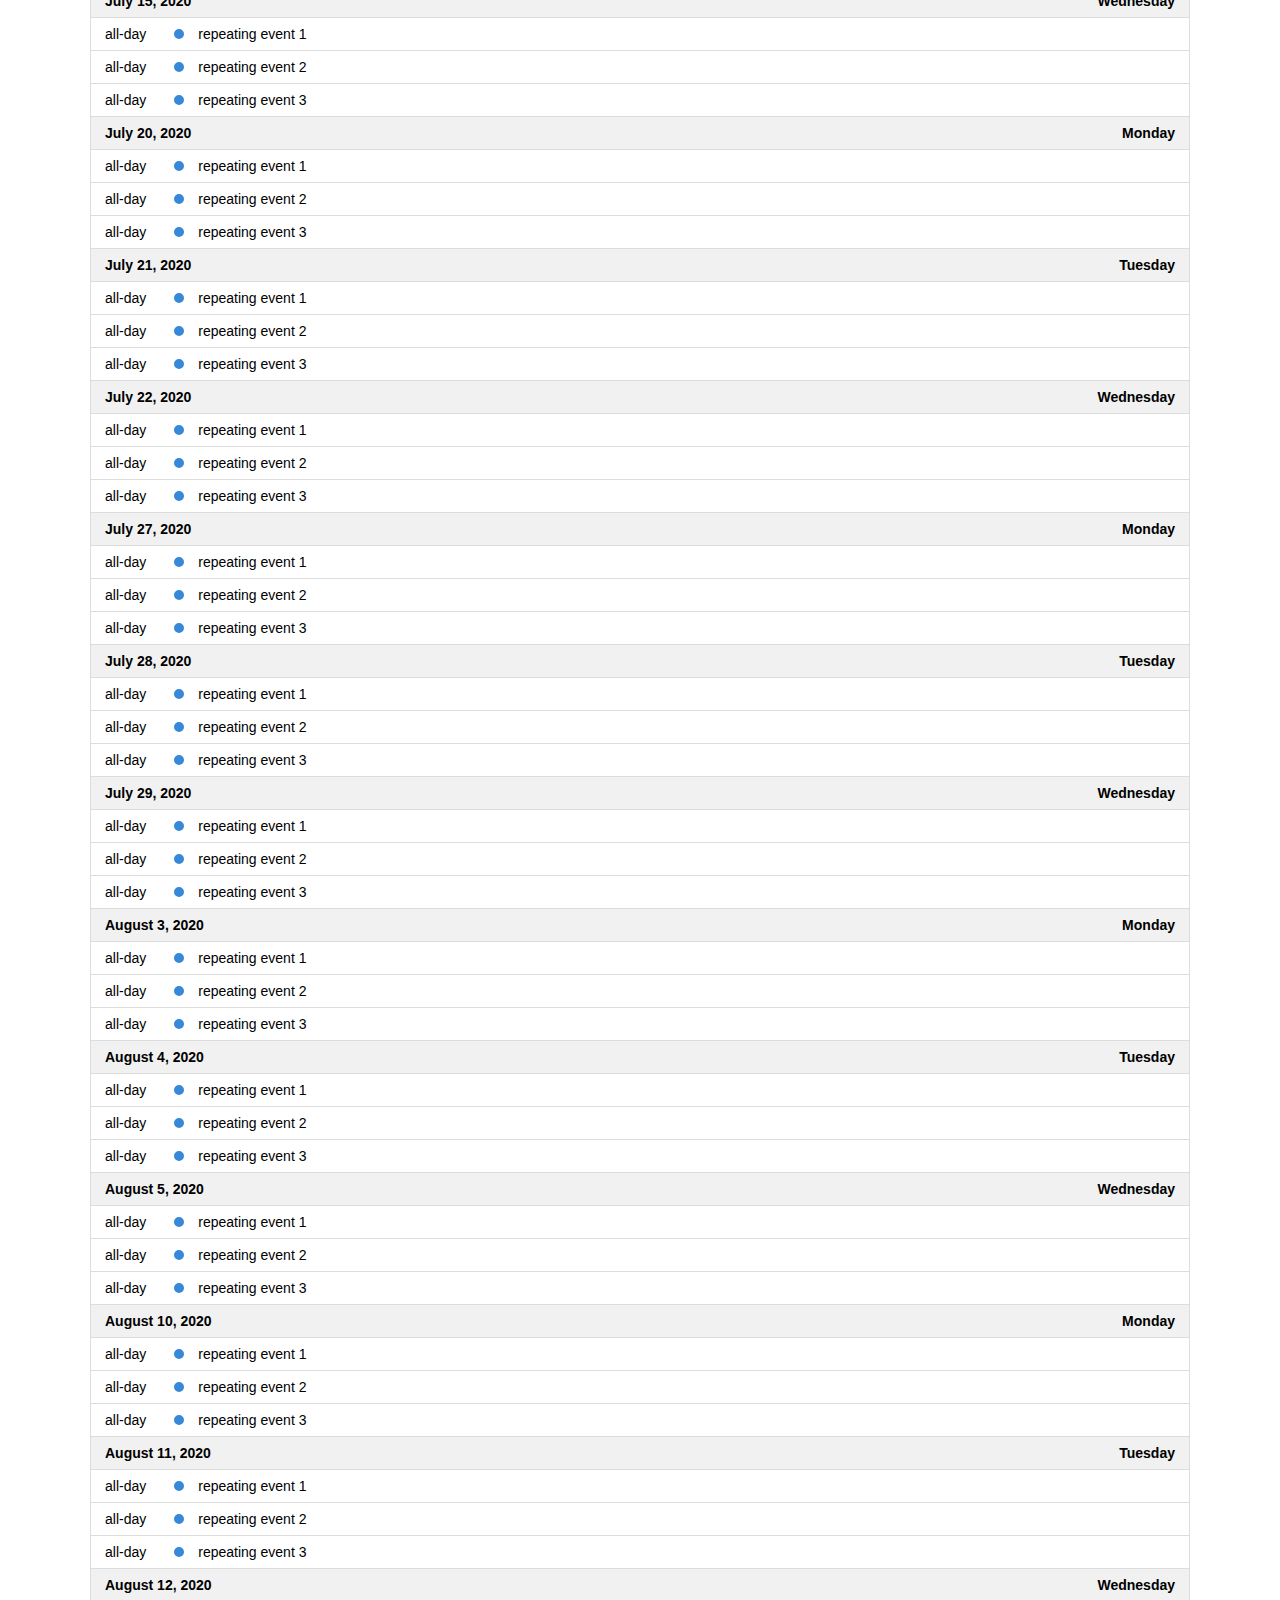
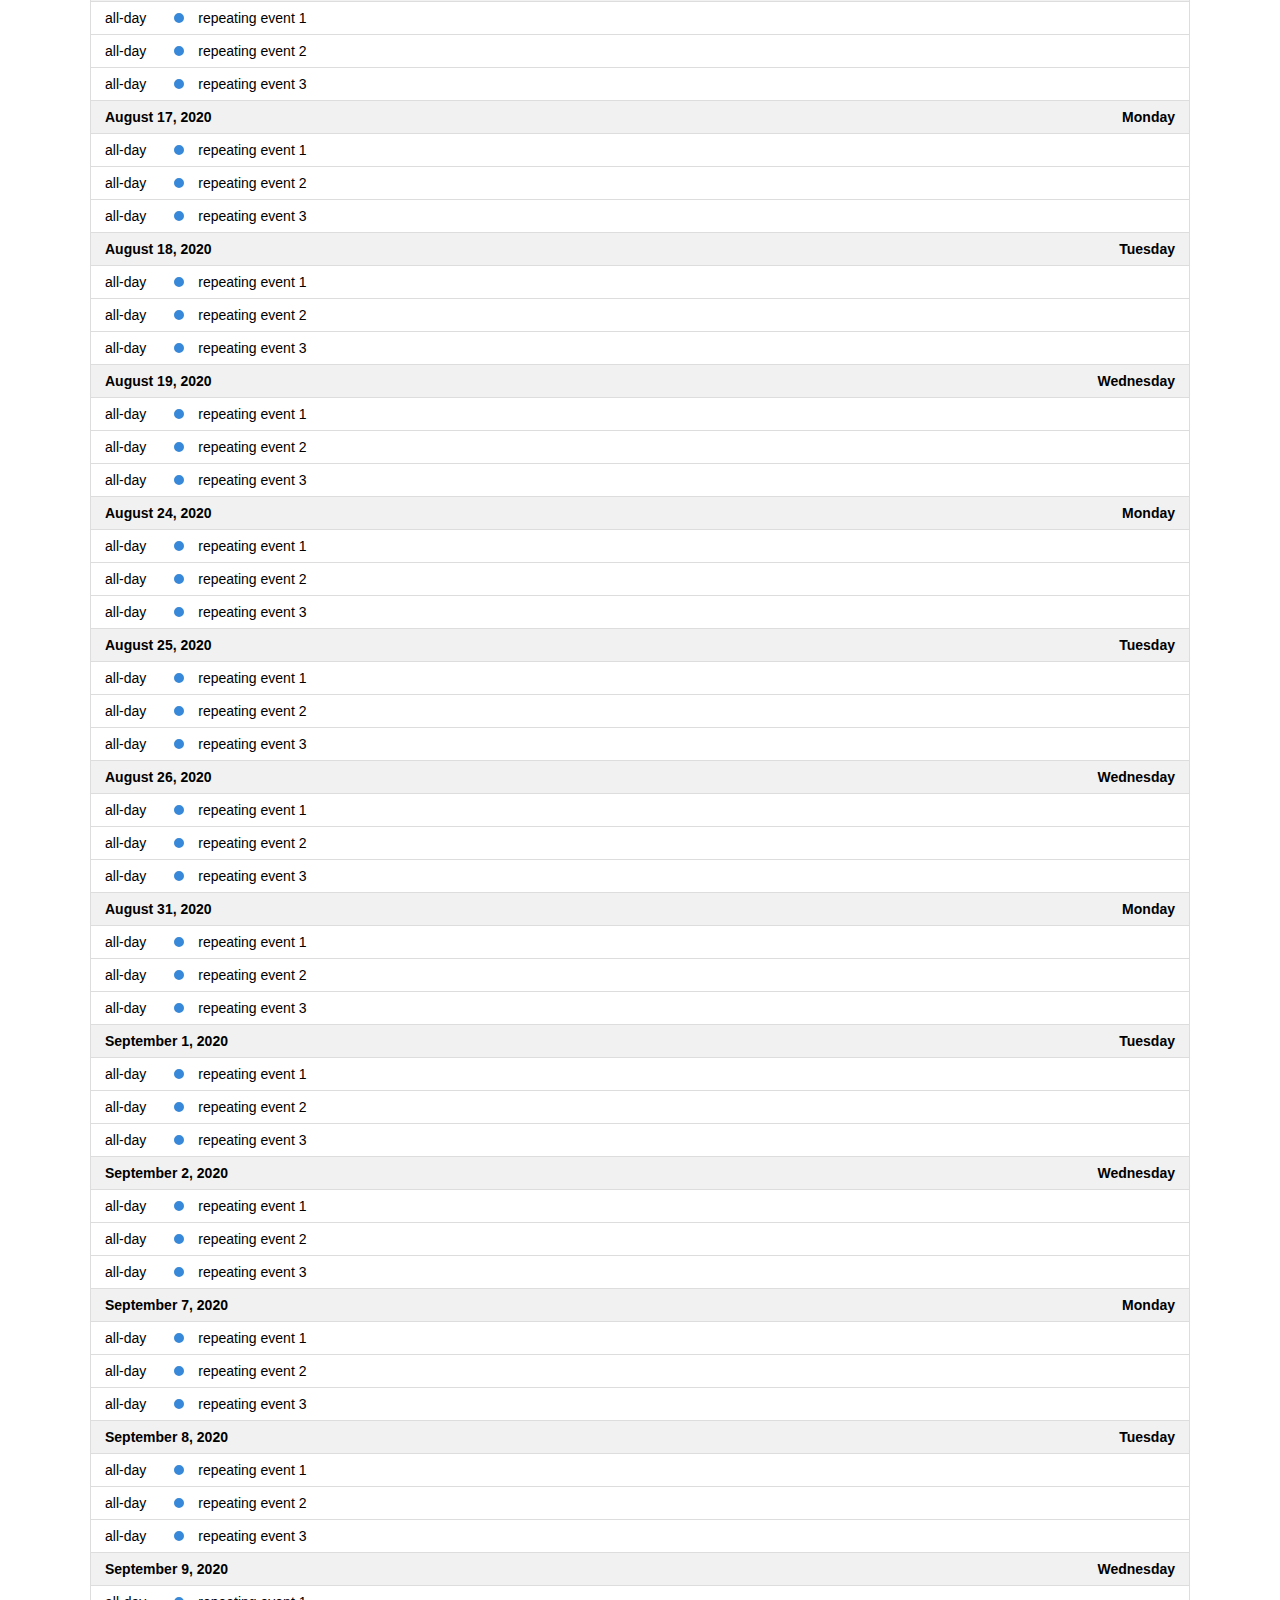
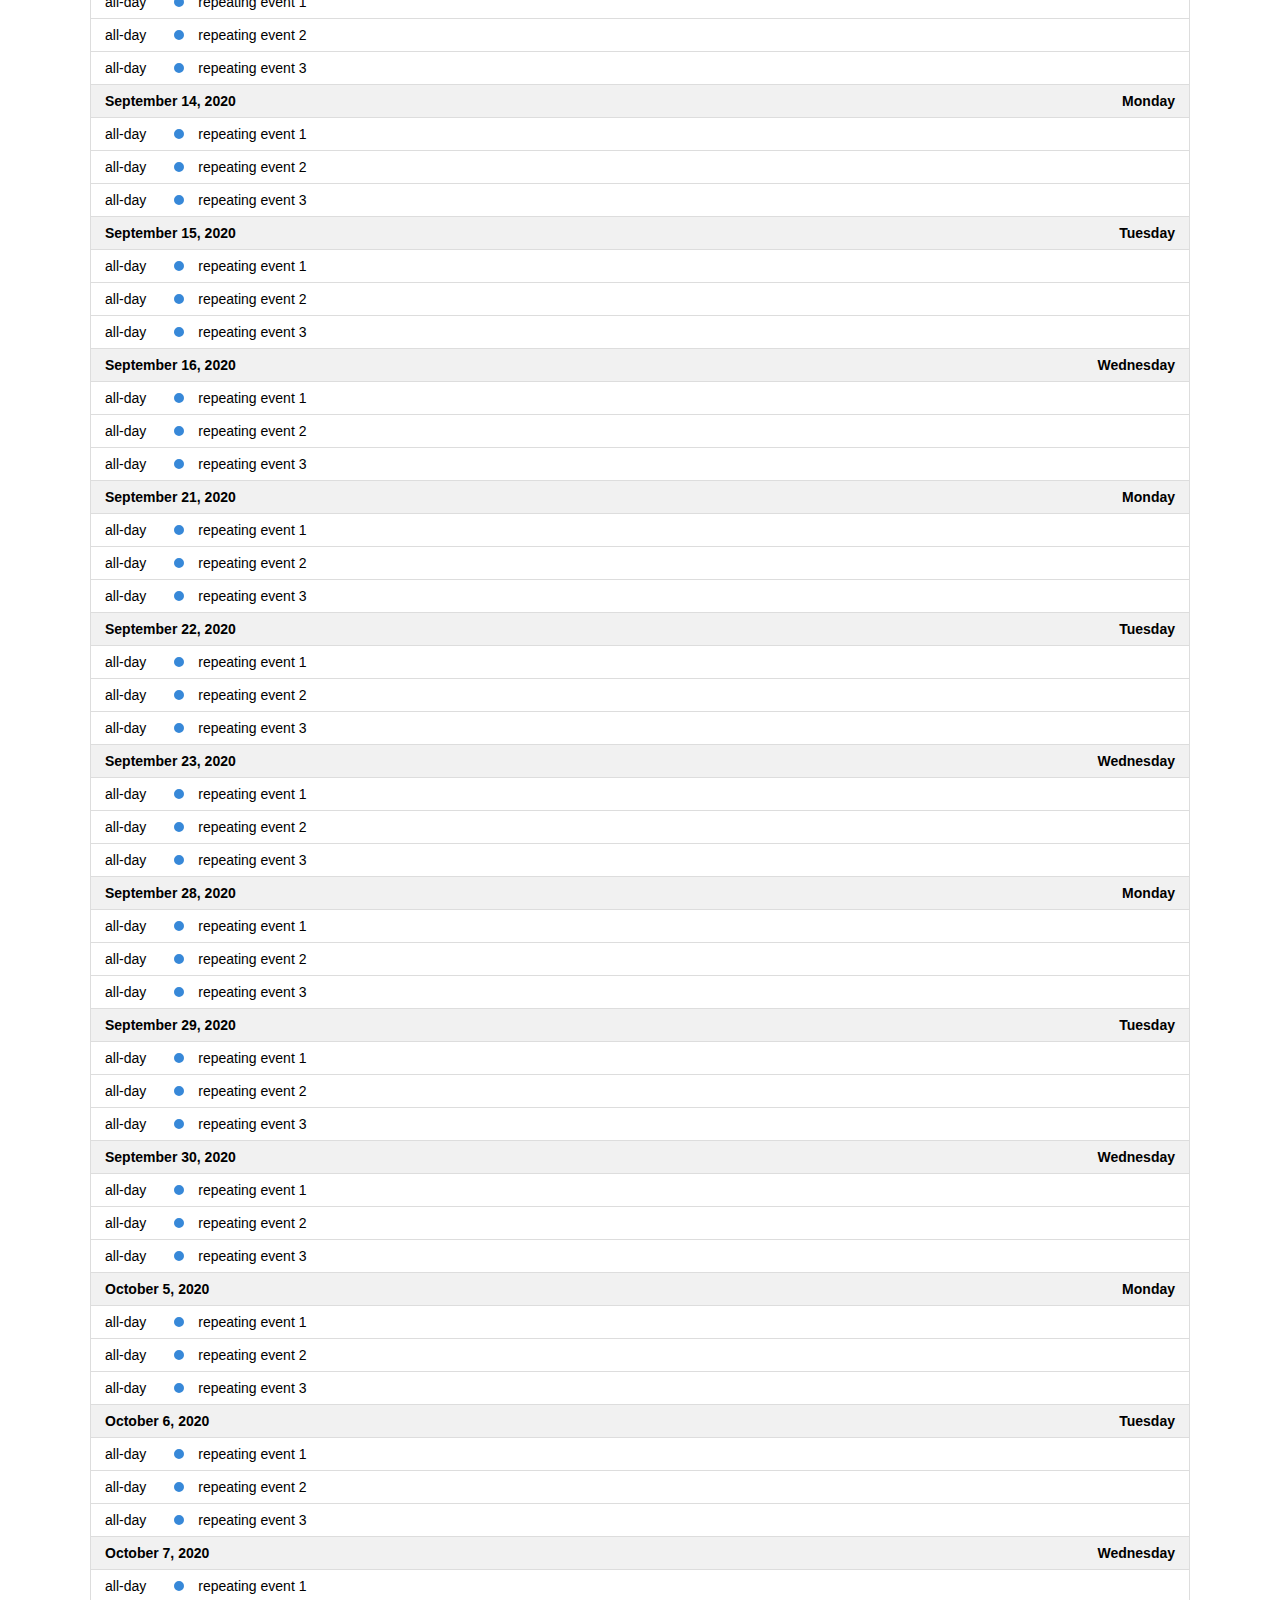
<file: imports/fullcalendar-5.8.0/examples/list-sticky-header.html>
<!DOCTYPE html>
<html>
<head>
<meta charset='utf-8' />
<link href='../lib/main.css' rel='stylesheet' />
<script src='../lib/main.js'></script>
<script src='../lib/main.js'></script>
<script>

  document.addEventListener('DOMContentLoaded', function() {
    var calendarEl = document.getElementById('calendar');

    var calendar = new FullCalendar.Calendar(calendarEl, {
      height: 'auto',
      // stickyHeaderDates: false, // for disabling

      headerToolbar: {
        left: 'prev,next today',
        center: 'title',
        right: 'listMonth,listYear'
      },

      // customize the button names,
      // otherwise they'd all just say "list"
      views: {
        listMonth: { buttonText: 'list month' },
        listYear: { buttonText: 'list year' }
      },

      initialView: 'listYear',
      initialDate: '2020-09-12',
      navLinks: true, // can click day/week names to navigate views
      editable: true,
      events: [
        {
          title: 'repeating event 1',
          daysOfWeek: [ 1, 2, 3 ],
          duration: '00:30'
        },
        {
          title: 'repeating event 2',
          daysOfWeek: [ 1, 2, 3 ],
          duration: '00:30'
        },
        {
          title: 'repeating event 3',
          daysOfWeek: [ 1, 2, 3 ],
          duration: '00:30'
        }
      ]
    });

    calendar.render();
  });

</script>
<style>

  body {
    margin: 40px 10px;
    padding: 0;
    font-family: Arial, Helvetica Neue, Helvetica, sans-serif;
    font-size: 14px;
  }

  #calendar {
    max-width: 1100px;
    margin: 0 auto;
  }

</style>
</head>
<body>

  <div id='calendar'></div>

</body>
</html>
</file>
<file: imports/fullcalendar-5.8.0/lib/main.css>
/* classes attached to <body> */

.fc-not-allowed,
.fc-not-allowed .fc-event { /* override events' custom cursors */
  cursor: not-allowed;
}

.fc-unselectable {
  -webkit-user-select: none;
     -moz-user-select: none;
      -ms-user-select: none;
          user-select: none;
  -webkit-touch-callout: none;
  -webkit-tap-highlight-color: rgba(0, 0, 0, 0);
}
.fc {
  /* layout of immediate children */
  display: flex;
  flex-direction: column;

  font-size: 1em
}
.fc,
  .fc *,
  .fc *:before,
  .fc *:after {
    box-sizing: border-box;
  }
.fc table {
    border-collapse: collapse;
    border-spacing: 0;
    font-size: 1em; /* normalize cross-browser */
  }
.fc th {
    text-align: center;
  }
.fc th,
  .fc td {
    vertical-align: top;
    padding: 0;
  }
.fc a[data-navlink] {
    cursor: pointer;
  }
.fc a[data-navlink]:hover {
    text-decoration: underline;
  }
.fc-direction-ltr {
  direction: ltr;
  text-align: left;
}
.fc-direction-rtl {
  direction: rtl;
  text-align: right;
}
.fc-theme-standard td,
  .fc-theme-standard th {
    border: 1px solid #ddd;
    border: 1px solid var(--fc-border-color, #ddd);
  }
/* for FF, which doesn't expand a 100% div within a table cell. use absolute positioning */
/* inner-wrappers are responsible for being absolute */
/* TODO: best place for this? */
.fc-liquid-hack td,
  .fc-liquid-hack th {
    position: relative;
  }

@font-face {
  font-family: 'fcicons';
  src: url("[data-uri]") format('truetype');
  font-weight: normal;
  font-style: normal;
}

.fc-icon {
  /* added for fc */
  display: inline-block;
  width: 1em;
  height: 1em;
  text-align: center;
  -webkit-user-select: none;
     -moz-user-select: none;
      -ms-user-select: none;
          user-select: none;

  /* use !important to prevent issues with browser extensions that change fonts */
  font-family: 'fcicons' !important;
  speak: none;
  font-style: normal;
  font-weight: normal;
  font-variant: normal;
  text-transform: none;
  line-height: 1;

  /* Better Font Rendering =========== */
  -webkit-font-smoothing: antialiased;
  -moz-osx-font-smoothing: grayscale;
}

.fc-icon-chevron-left:before {
  content: "\e900";
}

.fc-icon-chevron-right:before {
  content: "\e901";
}

.fc-icon-chevrons-left:before {
  content: "\e902";
}

.fc-icon-chevrons-right:before {
  content: "\e903";
}

.fc-icon-minus-square:before {
  content: "\e904";
}

.fc-icon-plus-square:before {
  content: "\e905";
}

.fc-icon-x:before {
  content: "\e906";
}
/*
Lots taken from Flatly (MIT): https://bootswatch.com/4/flatly/bootstrap.css

These styles only apply when the standard-theme is activated.
When it's NOT activated, the fc-button classes won't even be in the DOM.
*/
.fc {

  /* reset */

}
.fc .fc-button {
    border-radius: 0;
    overflow: visible;
    text-transform: none;
    margin: 0;
    font-family: inherit;
    font-size: inherit;
    line-height: inherit;
  }
.fc .fc-button:focus {
    outline: 1px dotted;
    outline: 5px auto -webkit-focus-ring-color;
  }
.fc .fc-button {
    -webkit-appearance: button;
  }
.fc .fc-button:not(:disabled) {
    cursor: pointer;
  }
.fc .fc-button::-moz-focus-inner {
    padding: 0;
    border-style: none;
  }
.fc {

  /* theme */

}
.fc .fc-button {
    display: inline-block;
    font-weight: 400;
    text-align: center;
    vertical-align: middle;
    -webkit-user-select: none;
       -moz-user-select: none;
        -ms-user-select: none;
            user-select: none;
    background-color: transparent;
    border: 1px solid transparent;
    padding: 0.4em 0.65em;
    font-size: 1em;
    line-height: 1.5;
    border-radius: 0.25em;
  }
.fc .fc-button:hover {
    text-decoration: none;
  }
.fc .fc-button:focus {
    outline: 0;
    box-shadow: 0 0 0 0.2rem rgba(44, 62, 80, 0.25);
  }
.fc .fc-button:disabled {
    opacity: 0.65;
  }
.fc {

  /* "primary" coloring */

}
.fc .fc-button-primary {
    color: #fff;
    color: var(--fc-button-text-color, #fff);
    background-color: #2C3E50;
    background-color: var(--fc-button-bg-color, #2C3E50);
    border-color: #2C3E50;
    border-color: var(--fc-button-border-color, #2C3E50);
  }
.fc .fc-button-primary:hover {
    color: #fff;
    color: var(--fc-button-text-color, #fff);
    background-color: #1e2b37;
    background-color: var(--fc-button-hover-bg-color, #1e2b37);
    border-color: #1a252f;
    border-color: var(--fc-button-hover-border-color, #1a252f);
  }
.fc .fc-button-primary:disabled { /* not DRY */
    color: #fff;
    color: var(--fc-button-text-color, #fff);
    background-color: #2C3E50;
    background-color: var(--fc-button-bg-color, #2C3E50);
    border-color: #2C3E50;
    border-color: var(--fc-button-border-color, #2C3E50); /* overrides :hover */
  }
.fc .fc-button-primary:focus {
    box-shadow: 0 0 0 0.2rem rgba(76, 91, 106, 0.5);
  }
.fc .fc-button-primary:not(:disabled):active,
  .fc .fc-button-primary:not(:disabled).fc-button-active {
    color: #fff;
    color: var(--fc-button-text-color, #fff);
    background-color: #1a252f;
    background-color: var(--fc-button-active-bg-color, #1a252f);
    border-color: #151e27;
    border-color: var(--fc-button-active-border-color, #151e27);
  }
.fc .fc-button-primary:not(:disabled):active:focus,
  .fc .fc-button-primary:not(:disabled).fc-button-active:focus {
    box-shadow: 0 0 0 0.2rem rgba(76, 91, 106, 0.5);
  }
.fc {

  /* icons within buttons */

}
.fc .fc-button .fc-icon {
    vertical-align: middle;
    font-size: 1.5em; /* bump up the size (but don't make it bigger than line-height of button, which is 1.5em also) */
  }
.fc .fc-button-group {
    position: relative;
    display: inline-flex;
    vertical-align: middle;
  }
.fc .fc-button-group > .fc-button {
    position: relative;
    flex: 1 1 auto;
  }
.fc .fc-button-group > .fc-button:hover {
    z-index: 1;
  }
.fc .fc-button-group > .fc-button:focus,
  .fc .fc-button-group > .fc-button:active,
  .fc .fc-button-group > .fc-button.fc-button-active {
    z-index: 1;
  }
.fc-direction-ltr .fc-button-group > .fc-button:not(:first-child) {
    margin-left: -1px;
    border-top-left-radius: 0;
    border-bottom-left-radius: 0;
  }
.fc-direction-ltr .fc-button-group > .fc-button:not(:last-child) {
    border-top-right-radius: 0;
    border-bottom-right-radius: 0;
  }
.fc-direction-rtl .fc-button-group > .fc-button:not(:first-child) {
    margin-right: -1px;
    border-top-right-radius: 0;
    border-bottom-right-radius: 0;
  }
.fc-direction-rtl .fc-button-group > .fc-button:not(:last-child) {
    border-top-left-radius: 0;
    border-bottom-left-radius: 0;
  }
.fc .fc-toolbar {
    display: flex;
    justify-content: space-between;
    align-items: center;
  }
.fc .fc-toolbar.fc-header-toolbar {
    margin-bottom: 1.5em;
  }
.fc .fc-toolbar.fc-footer-toolbar {
    margin-top: 1.5em;
  }
.fc .fc-toolbar-title {
    font-size: 1.75em;
    margin: 0;
  }
.fc-direction-ltr .fc-toolbar > * > :not(:first-child) {
    margin-left: .75em; /* space between */
  }
.fc-direction-rtl .fc-toolbar > * > :not(:first-child) {
    margin-right: .75em; /* space between */
  }
.fc-direction-rtl .fc-toolbar-ltr { /* when the toolbar-chunk positioning system is explicitly left-to-right */
    flex-direction: row-reverse;
  }
.fc .fc-scroller {
    -webkit-overflow-scrolling: touch;
    position: relative; /* for abs-positioned elements within */
  }
.fc .fc-scroller-liquid {
    height: 100%;
  }
.fc .fc-scroller-liquid-absolute {
    position: absolute;
    top: 0;
    right: 0;
    left: 0;
    bottom: 0;
  }
.fc .fc-scroller-harness {
    position: relative;
    overflow: hidden;
    direction: ltr;
      /* hack for chrome computing the scroller's right/left wrong for rtl. undone below... */
      /* TODO: demonstrate in codepen */
  }
.fc .fc-scroller-harness-liquid {
    height: 100%;
  }
.fc-direction-rtl .fc-scroller-harness > .fc-scroller { /* undo above hack */
    direction: rtl;
  }
.fc-theme-standard .fc-scrollgrid {
    border: 1px solid #ddd;
    border: 1px solid var(--fc-border-color, #ddd); /* bootstrap does this. match */
  }
.fc .fc-scrollgrid,
    .fc .fc-scrollgrid table { /* all tables (self included) */
      width: 100%; /* because tables don't normally do this */
      table-layout: fixed;
    }
.fc .fc-scrollgrid table { /* inner tables */
      border-top-style: hidden;
      border-left-style: hidden;
      border-right-style: hidden;
    }
.fc .fc-scrollgrid {

    border-collapse: separate;
    border-right-width: 0;
    border-bottom-width: 0;

  }
.fc .fc-scrollgrid-liquid {
    height: 100%;
  }
.fc .fc-scrollgrid-section { /* a <tr> */
    height: 1px /* better than 0, for firefox */

  }
.fc .fc-scrollgrid-section > td {
      height: 1px; /* needs a height so inner div within grow. better than 0, for firefox */
    }
.fc .fc-scrollgrid-section table {
      height: 1px;
        /* for most browsers, if a height isn't set on the table, can't do liquid-height within cells */
        /* serves as a min-height. harmless */
    }
.fc .fc-scrollgrid-section-liquid > td {
      height: 100%; /* better than `auto`, for firefox */
    }
.fc .fc-scrollgrid-section > * {
    border-top-width: 0;
    border-left-width: 0;
  }
.fc .fc-scrollgrid-section-header > *,
  .fc .fc-scrollgrid-section-footer > * {
    border-bottom-width: 0;
  }
.fc .fc-scrollgrid-section-body table,
  .fc .fc-scrollgrid-section-footer table {
    border-bottom-style: hidden; /* head keeps its bottom border tho */
  }
.fc {

  /* stickiness */

}
.fc .fc-scrollgrid-section-sticky > * {
    background: #fff;
    background: var(--fc-page-bg-color, #fff);
    position: sticky;
    z-index: 3; /* TODO: var */
    /* TODO: box-shadow when sticking */
  }
.fc .fc-scrollgrid-section-header.fc-scrollgrid-section-sticky > * {
    top: 0; /* because border-sharing causes a gap at the top */
      /* TODO: give safari -1. has bug */
  }
.fc .fc-scrollgrid-section-footer.fc-scrollgrid-section-sticky > * {
    bottom: 0; /* known bug: bottom-stickiness doesn't work in safari */
  }
.fc .fc-scrollgrid-sticky-shim { /* for horizontal scrollbar */
    height: 1px; /* needs height to create scrollbars */
    margin-bottom: -1px;
  }
.fc-sticky { /* no .fc wrap because used as child of body */
  position: sticky;
}
.fc .fc-view-harness {
    flex-grow: 1; /* because this harness is WITHIN the .fc's flexbox */
    position: relative;
  }
.fc {

  /* when the harness controls the height, make the view liquid */

}
.fc .fc-view-harness-active > .fc-view {
    position: absolute;
    top: 0;
    right: 0;
    bottom: 0;
    left: 0;
  }
.fc .fc-col-header-cell-cushion {
    display: inline-block; /* x-browser for when sticky (when multi-tier header) */
    padding: 2px 4px;
  }
.fc .fc-bg-event,
  .fc .fc-non-business,
  .fc .fc-highlight {
    /* will always have a harness with position:relative/absolute, so absolutely expand */
    position: absolute;
    top: 0;
    left: 0;
    right: 0;
    bottom: 0;
  }
.fc .fc-non-business {
    background: rgba(215, 215, 215, 0.3);
    background: var(--fc-non-business-color, rgba(215, 215, 215, 0.3));
  }
.fc .fc-bg-event {
    background: rgb(143, 223, 130);
    background: var(--fc-bg-event-color, rgb(143, 223, 130));
    opacity: 0.3;
    opacity: var(--fc-bg-event-opacity, 0.3)
  }
.fc .fc-bg-event .fc-event-title {
      margin: .5em;
      font-size: .85em;
      font-size: var(--fc-small-font-size, .85em);
      font-style: italic;
    }
.fc .fc-highlight {
    background: rgba(188, 232, 241, 0.3);
    background: var(--fc-highlight-color, rgba(188, 232, 241, 0.3));
  }
.fc .fc-cell-shaded,
  .fc .fc-day-disabled {
    background: rgba(208, 208, 208, 0.3);
    background: var(--fc-neutral-bg-color, rgba(208, 208, 208, 0.3));
  }
/* link resets */
/* ---------------------------------------------------------------------------------------------------- */
a.fc-event,
a.fc-event:hover {
  text-decoration: none;
}
/* cursor */
.fc-event[href],
.fc-event.fc-event-draggable {
  cursor: pointer;
}
/* event text content */
/* ---------------------------------------------------------------------------------------------------- */
.fc-event .fc-event-main {
    position: relative;
    z-index: 2;
  }
/* dragging */
/* ---------------------------------------------------------------------------------------------------- */
.fc-event-dragging:not(.fc-event-selected) { /* MOUSE */
    opacity: 0.75;
  }
.fc-event-dragging.fc-event-selected { /* TOUCH */
    box-shadow: 0 2px 7px rgba(0, 0, 0, 0.3);
  }
/* resizing */
/* ---------------------------------------------------------------------------------------------------- */
/* (subclasses should hone positioning for touch and non-touch) */
.fc-event .fc-event-resizer {
    display: none;
    position: absolute;
    z-index: 4;
  }
.fc-event:hover, /* MOUSE */
.fc-event-selected { /* TOUCH */

}
.fc-event:hover .fc-event-resizer, .fc-event-selected .fc-event-resizer {
    display: block;
  }
.fc-event-selected .fc-event-resizer {
    border-radius: 4px;
    border-radius: calc(var(--fc-event-resizer-dot-total-width, 8px) / 2);
    border-width: 1px;
    border-width: var(--fc-event-resizer-dot-border-width, 1px);
    width: 8px;
    width: var(--fc-event-resizer-dot-total-width, 8px);
    height: 8px;
    height: var(--fc-event-resizer-dot-total-width, 8px);
    border-style: solid;
    border-color: inherit;
    background: #fff;
    background: var(--fc-page-bg-color, #fff)

    /* expand hit area */

  }
.fc-event-selected .fc-event-resizer:before {
      content: '';
      position: absolute;
      top: -20px;
      left: -20px;
      right: -20px;
      bottom: -20px;
    }
/* selecting (always TOUCH) */
/* ---------------------------------------------------------------------------------------------------- */
.fc-event-selected {
  box-shadow: 0 2px 5px rgba(0, 0, 0, 0.2)

  /* expand hit area (subclasses should expand) */

}
.fc-event-selected:before {
    content: "";
    position: absolute;
    z-index: 3;
    top: 0;
    left: 0;
    right: 0;
    bottom: 0;
  }
.fc-event-selected {

  /* dimmer effect */

}
.fc-event-selected:after {
    content: "";
    background: rgba(0, 0, 0, 0.25);
    background: var(--fc-event-selected-overlay-color, rgba(0, 0, 0, 0.25));
    position: absolute;
    z-index: 1;

    /* assume there's a border on all sides. overcome it. */
    /* sometimes there's NOT a border, in which case the dimmer will go over */
    /* an adjacent border, which looks fine. */
    top: -1px;
    left: -1px;
    right: -1px;
    bottom: -1px;
  }
/*
A HORIZONTAL event
*/
.fc-h-event { /* allowed to be top-level */
  display: block;
  border: 1px solid #3788d8;
  border: 1px solid var(--fc-event-border-color, #3788d8);
  background-color: #3788d8;
  background-color: var(--fc-event-bg-color, #3788d8)

}
.fc-h-event .fc-event-main {
    color: #fff;
    color: var(--fc-event-text-color, #fff);
  }
.fc-h-event .fc-event-main-frame {
    display: flex; /* for make fc-event-title-container expand */
  }
.fc-h-event .fc-event-time {
    max-width: 100%; /* clip overflow on this element */
    overflow: hidden;
  }
.fc-h-event .fc-event-title-container { /* serves as a container for the sticky cushion */
    flex-grow: 1;
    flex-shrink: 1;
    min-width: 0; /* important for allowing to shrink all the way */
  }
.fc-h-event .fc-event-title {
    display: inline-block; /* need this to be sticky cross-browser */
    vertical-align: top; /* for not messing up line-height */
    left: 0;  /* for sticky */
    right: 0; /* for sticky */
    max-width: 100%; /* clip overflow on this element */
    overflow: hidden;
  }
.fc-h-event.fc-event-selected:before {
    /* expand hit area */
    top: -10px;
    bottom: -10px;
  }
/* adjust border and border-radius (if there is any) for non-start/end */
.fc-direction-ltr .fc-daygrid-block-event:not(.fc-event-start),
.fc-direction-rtl .fc-daygrid-block-event:not(.fc-event-end) {
  border-top-left-radius: 0;
  border-bottom-left-radius: 0;
  border-left-width: 0;
}
.fc-direction-ltr .fc-daygrid-block-event:not(.fc-event-end),
.fc-direction-rtl .fc-daygrid-block-event:not(.fc-event-start) {
  border-top-right-radius: 0;
  border-bottom-right-radius: 0;
  border-right-width: 0;
}
/* resizers */
.fc-h-event:not(.fc-event-selected) .fc-event-resizer {
  top: 0;
  bottom: 0;
  width: 8px;
  width: var(--fc-event-resizer-thickness, 8px);
}
.fc-direction-ltr .fc-h-event:not(.fc-event-selected) .fc-event-resizer-start,
.fc-direction-rtl .fc-h-event:not(.fc-event-selected) .fc-event-resizer-end {
  cursor: w-resize;
  left: -4px;
  left: calc(var(--fc-event-resizer-thickness, 8px) / -2);
}
.fc-direction-ltr .fc-h-event:not(.fc-event-selected) .fc-event-resizer-end,
.fc-direction-rtl .fc-h-event:not(.fc-event-selected) .fc-event-resizer-start {
  cursor: e-resize;
  right: -4px;
  right: calc(var(--fc-event-resizer-thickness, 8px) / -2);
}
/* resizers for TOUCH */
.fc-h-event.fc-event-selected .fc-event-resizer {
  top: 50%;
  margin-top: -4px;
  margin-top: calc(var(--fc-event-resizer-dot-total-width, 8px) / -2);
}
.fc-direction-ltr .fc-h-event.fc-event-selected .fc-event-resizer-start,
.fc-direction-rtl .fc-h-event.fc-event-selected .fc-event-resizer-end {
  left: -4px;
  left: calc(var(--fc-event-resizer-dot-total-width, 8px) / -2);
}
.fc-direction-ltr .fc-h-event.fc-event-selected .fc-event-resizer-end,
.fc-direction-rtl .fc-h-event.fc-event-selected .fc-event-resizer-start {
  right: -4px;
  right: calc(var(--fc-event-resizer-dot-total-width, 8px) / -2);
}
.fc .fc-popover {
    position: absolute;
    z-index: 9999;
    box-shadow: 0 2px 6px rgba(0,0,0,.15);
  }
.fc .fc-popover-header {
    display: flex;
    flex-direction: row;
    justify-content: space-between;
    align-items: center;
    padding: 3px 4px;
  }
.fc .fc-popover-title {
    margin: 0 2px;
  }
.fc .fc-popover-close {
    cursor: pointer;
    opacity: 0.65;
    font-size: 1.1em;
  }
.fc-theme-standard .fc-popover {
    border: 1px solid #ddd;
    border: 1px solid var(--fc-border-color, #ddd);
    background: #fff;
    background: var(--fc-page-bg-color, #fff);
  }
.fc-theme-standard .fc-popover-header {
    background: rgba(208, 208, 208, 0.3);
    background: var(--fc-neutral-bg-color, rgba(208, 208, 208, 0.3));
  }


:root {
  --fc-daygrid-event-dot-width: 8px;
}
/* help things clear margins of inner content */
.fc-daygrid-day-frame,
.fc-daygrid-day-events,
.fc-daygrid-event-harness { /* for event top/bottom margins */
}
.fc-daygrid-day-frame:before, .fc-daygrid-day-events:before, .fc-daygrid-event-harness:before {
  content: "";
  clear: both;
  display: table; }
.fc-daygrid-day-frame:after, .fc-daygrid-day-events:after, .fc-daygrid-event-harness:after {
  content: "";
  clear: both;
  display: table; }
.fc .fc-daygrid-body { /* a <div> that wraps the table */
    position: relative;
    z-index: 1; /* container inner z-index's because <tr>s can't do it */
  }
.fc .fc-daygrid-day.fc-day-today {
      background-color: rgba(255, 220, 40, 0.15);
      background-color: var(--fc-today-bg-color, rgba(255, 220, 40, 0.15));
    }
.fc .fc-daygrid-day-frame {
    position: relative;
    min-height: 100%; /* seems to work better than `height` because sets height after rows/cells naturally do it */
  }
.fc {

  /* cell top */

}
.fc .fc-daygrid-day-top {
    display: flex;
    flex-direction: row-reverse;
  }
.fc .fc-day-other .fc-daygrid-day-top {
    opacity: 0.3;
  }
.fc {

  /* day number (within cell top) */

}
.fc .fc-daygrid-day-number {
    position: relative;
    z-index: 4;
    padding: 4px;
  }
.fc {

  /* event container */

}
.fc .fc-daygrid-day-events {
    margin-top: 1px; /* needs to be margin, not padding, so that available cell height can be computed */
  }
.fc {

  /* positioning for balanced vs natural */

}
.fc .fc-daygrid-body-balanced .fc-daygrid-day-events {
      position: absolute;
      left: 0;
      right: 0;
    }
.fc .fc-daygrid-body-unbalanced .fc-daygrid-day-events {
      position: relative; /* for containing abs positioned event harnesses */
      min-height: 2em; /* in addition to being a min-height during natural height, equalizes the heights a little bit */
    }
.fc .fc-daygrid-body-natural { /* can coexist with -unbalanced */
  }
.fc .fc-daygrid-body-natural .fc-daygrid-day-events {
      margin-bottom: 1em;
    }
.fc {

  /* event harness */

}
.fc .fc-daygrid-event-harness {
    position: relative;
  }
.fc .fc-daygrid-event-harness-abs {
    position: absolute;
    top: 0; /* fallback coords for when cannot yet be computed */
    left: 0; /* */
    right: 0; /* */
  }
.fc .fc-daygrid-bg-harness {
    position: absolute;
    top: 0;
    bottom: 0;
  }
.fc {

  /* bg content */

}
.fc .fc-daygrid-day-bg .fc-non-business { z-index: 1 }
.fc .fc-daygrid-day-bg .fc-bg-event { z-index: 2 }
.fc .fc-daygrid-day-bg .fc-highlight { z-index: 3 }
.fc {

  /* events */

}
.fc .fc-daygrid-event {
    z-index: 6;
    margin-top: 1px;
  }
.fc .fc-daygrid-event.fc-event-mirror {
    z-index: 7;
  }
.fc {

  /* cell bottom (within day-events) */

}
.fc .fc-daygrid-day-bottom {
    font-size: .85em;
    padding: 2px 3px 0
  }
.fc .fc-daygrid-day-bottom:before {
  content: "";
  clear: both;
  display: table; }
.fc .fc-daygrid-more-link {
    position: relative;
    z-index: 4;
    cursor: pointer;
  }
.fc {

  /* week number (within frame) */

}
.fc .fc-daygrid-week-number {
    position: absolute;
    z-index: 5;
    top: 0;
    padding: 2px;
    min-width: 1.5em;
    text-align: center;
    background-color: rgba(208, 208, 208, 0.3);
    background-color: var(--fc-neutral-bg-color, rgba(208, 208, 208, 0.3));
    color: #808080;
    color: var(--fc-neutral-text-color, #808080);
  }
.fc {

  /* popover */

}
.fc .fc-more-popover .fc-popover-body {
    min-width: 220px;
    padding: 10px;
  }
.fc-direction-ltr .fc-daygrid-event.fc-event-start,
.fc-direction-rtl .fc-daygrid-event.fc-event-end {
  margin-left: 2px;
}
.fc-direction-ltr .fc-daygrid-event.fc-event-end,
.fc-direction-rtl .fc-daygrid-event.fc-event-start {
  margin-right: 2px;
}
.fc-direction-ltr .fc-daygrid-week-number {
    left: 0;
    border-radius: 0 0 3px 0;
  }
.fc-direction-rtl .fc-daygrid-week-number {
    right: 0;
    border-radius: 0 0 0 3px;
  }
.fc-liquid-hack .fc-daygrid-day-frame {
    position: static; /* will cause inner absolute stuff to expand to <td> */
  }
.fc-daygrid-event { /* make root-level, because will be dragged-and-dropped outside of a component root */
  position: relative; /* for z-indexes assigned later */
  white-space: nowrap;
  border-radius: 3px; /* dot event needs this to when selected */
  font-size: .85em;
  font-size: var(--fc-small-font-size, .85em);
}
/* --- the rectangle ("block") style of event --- */
.fc-daygrid-block-event .fc-event-time {
    font-weight: bold;
  }
.fc-daygrid-block-event .fc-event-time,
  .fc-daygrid-block-event .fc-event-title {
    padding: 1px;
  }
/* --- the dot style of event --- */
.fc-daygrid-dot-event {
  display: flex;
  align-items: center;
  padding: 2px 0

}
.fc-daygrid-dot-event .fc-event-title {
    flex-grow: 1;
    flex-shrink: 1;
    min-width: 0; /* important for allowing to shrink all the way */
    overflow: hidden;
    font-weight: bold;
  }
.fc-daygrid-dot-event:hover,
  .fc-daygrid-dot-event.fc-event-mirror {
    background: rgba(0, 0, 0, 0.1);
  }
.fc-daygrid-dot-event.fc-event-selected:before {
    /* expand hit area */
    top: -10px;
    bottom: -10px;
  }
.fc-daygrid-event-dot { /* the actual dot */
  margin: 0 4px;
  box-sizing: content-box;
  width: 0;
  height: 0;
  border: 4px solid #3788d8;
  border: calc(var(--fc-daygrid-event-dot-width, 8px) / 2) solid var(--fc-event-border-color, #3788d8);
  border-radius: 4px;
  border-radius: calc(var(--fc-daygrid-event-dot-width, 8px) / 2);
}
/* --- spacing between time and title --- */
.fc-direction-ltr .fc-daygrid-event .fc-event-time {
    margin-right: 3px;
  }
.fc-direction-rtl .fc-daygrid-event .fc-event-time {
    margin-left: 3px;
  }


/*
A VERTICAL event
*/

.fc-v-event { /* allowed to be top-level */
  display: block;
  border: 1px solid #3788d8;
  border: 1px solid var(--fc-event-border-color, #3788d8);
  background-color: #3788d8;
  background-color: var(--fc-event-bg-color, #3788d8)

}

.fc-v-event .fc-event-main {
    color: #fff;
    color: var(--fc-event-text-color, #fff);
    height: 100%;
  }

.fc-v-event .fc-event-main-frame {
    height: 100%;
    display: flex;
    flex-direction: column;
  }

.fc-v-event .fc-event-time {
    flex-grow: 0;
    flex-shrink: 0;
    max-height: 100%;
    overflow: hidden;
  }

.fc-v-event .fc-event-title-container { /* a container for the sticky cushion */
    flex-grow: 1;
    flex-shrink: 1;
    min-height: 0; /* important for allowing to shrink all the way */
  }

.fc-v-event .fc-event-title { /* will have fc-sticky on it */
    top: 0;
    bottom: 0;
    max-height: 100%; /* clip overflow */
    overflow: hidden;
  }

.fc-v-event:not(.fc-event-start) {
    border-top-width: 0;
    border-top-left-radius: 0;
    border-top-right-radius: 0;
  }

.fc-v-event:not(.fc-event-end) {
    border-bottom-width: 0;
    border-bottom-left-radius: 0;
    border-bottom-right-radius: 0;
  }

.fc-v-event.fc-event-selected:before {
    /* expand hit area */
    left: -10px;
    right: -10px;
  }

.fc-v-event {

  /* resizer (mouse AND touch) */

}

.fc-v-event .fc-event-resizer-start {
    cursor: n-resize;
  }

.fc-v-event .fc-event-resizer-end {
    cursor: s-resize;
  }

.fc-v-event {

  /* resizer for MOUSE */

}

.fc-v-event:not(.fc-event-selected) .fc-event-resizer {
      height: 8px;
      height: var(--fc-event-resizer-thickness, 8px);
      left: 0;
      right: 0;
    }

.fc-v-event:not(.fc-event-selected) .fc-event-resizer-start {
      top: -4px;
      top: calc(var(--fc-event-resizer-thickness, 8px) / -2);
    }

.fc-v-event:not(.fc-event-selected) .fc-event-resizer-end {
      bottom: -4px;
      bottom: calc(var(--fc-event-resizer-thickness, 8px) / -2);
    }

.fc-v-event {

  /* resizer for TOUCH (when event is "selected") */

}

.fc-v-event.fc-event-selected .fc-event-resizer {
      left: 50%;
      margin-left: -4px;
      margin-left: calc(var(--fc-event-resizer-dot-total-width, 8px) / -2);
    }

.fc-v-event.fc-event-selected .fc-event-resizer-start {
      top: -4px;
      top: calc(var(--fc-event-resizer-dot-total-width, 8px) / -2);
    }

.fc-v-event.fc-event-selected .fc-event-resizer-end {
      bottom: -4px;
      bottom: calc(var(--fc-event-resizer-dot-total-width, 8px) / -2);
    }
.fc .fc-timegrid .fc-daygrid-body { /* the all-day daygrid within the timegrid view */
    z-index: 2; /* put above the timegrid-body so that more-popover is above everything. TODO: better solution */
  }
.fc .fc-timegrid-divider {
    padding: 0 0 2px; /* browsers get confused when you set height. use padding instead */
  }
.fc .fc-timegrid-body {
    position: relative;
    z-index: 1; /* scope the z-indexes of slots and cols */
    min-height: 100%; /* fill height always, even when slat table doesn't grow */
  }
.fc .fc-timegrid-axis-chunk { /* for advanced ScrollGrid */
    position: relative /* offset parent for now-indicator-container */

  }
.fc .fc-timegrid-axis-chunk > table {
      position: relative;
      z-index: 1; /* above the now-indicator-container */
    }
.fc .fc-timegrid-slots {
    position: relative;
    z-index: 1;
  }
.fc .fc-timegrid-slot { /* a <td> */
    height: 1.5em;
    border-bottom: 0 /* each cell owns its top border */
  }
.fc .fc-timegrid-slot:empty:before {
      content: '\00a0'; /* make sure there's at least an empty space to create height for height syncing */
    }
.fc .fc-timegrid-slot-minor {
    border-top-style: dotted;
  }
.fc .fc-timegrid-slot-label-cushion {
    display: inline-block;
    white-space: nowrap;
  }
.fc .fc-timegrid-slot-label {
    vertical-align: middle; /* vertical align the slots */
  }
.fc {


  /* slots AND axis cells (top-left corner of view including the "all-day" text) */

}
.fc .fc-timegrid-axis-cushion,
  .fc .fc-timegrid-slot-label-cushion {
    padding: 0 4px;
  }
.fc {


  /* axis cells (top-left corner of view including the "all-day" text) */
  /* vertical align is more complicated, uses flexbox */

}
.fc .fc-timegrid-axis-frame-liquid {
    height: 100%; /* will need liquid-hack in FF */
  }
.fc .fc-timegrid-axis-frame {
    overflow: hidden;
    display: flex;
    align-items: center; /* vertical align */
    justify-content: flex-end; /* horizontal align. matches text-align below */
  }
.fc .fc-timegrid-axis-cushion {
    max-width: 60px; /* limits the width of the "all-day" text */
    flex-shrink: 0; /* allows text to expand how it normally would, regardless of constrained width */
  }
.fc-direction-ltr .fc-timegrid-slot-label-frame {
    text-align: right;
  }
.fc-direction-rtl .fc-timegrid-slot-label-frame {
    text-align: left;
  }
.fc-liquid-hack .fc-timegrid-axis-frame-liquid {
  height: auto;
  position: absolute;
  top: 0;
  right: 0;
  bottom: 0;
  left: 0;
  }
.fc .fc-timegrid-col.fc-day-today {
      background-color: rgba(255, 220, 40, 0.15);
      background-color: var(--fc-today-bg-color, rgba(255, 220, 40, 0.15));
    }
.fc .fc-timegrid-col-frame {
    min-height: 100%; /* liquid-hack is below */
    position: relative;
  }
.fc-liquid-hack .fc-timegrid-col-frame {
  height: auto;
  position: absolute;
  top: 0;
  right: 0;
  bottom: 0;
  left: 0;
  }
.fc-media-screen .fc-timegrid-cols {
    position: absolute; /* no z-index. children will decide and go above slots */
    top: 0;
    left: 0;
    right: 0;
    bottom: 0
  }
.fc-media-screen .fc-timegrid-cols > table {
      height: 100%;
    }
.fc-media-screen .fc-timegrid-col-bg,
  .fc-media-screen .fc-timegrid-col-events,
  .fc-media-screen .fc-timegrid-now-indicator-container {
    position: absolute;
    top: 0;
    left: 0;
    right: 0;
  }
.fc {

  /* bg */

}
.fc .fc-timegrid-col-bg {
    z-index: 2; /* TODO: kill */
  }
.fc .fc-timegrid-col-bg .fc-non-business { z-index: 1 }
.fc .fc-timegrid-col-bg .fc-bg-event { z-index: 2 }
.fc .fc-timegrid-col-bg .fc-highlight { z-index: 3 }
.fc .fc-timegrid-bg-harness {
    position: absolute; /* top/bottom will be set by JS */
    left: 0;
    right: 0;
  }
.fc {

  /* fg events */
  /* (the mirror segs are put into a separate container with same classname, */
  /* and they must be after the normal seg container to appear at a higher z-index) */

}
.fc .fc-timegrid-col-events {
    z-index: 3;
    /* child event segs have z-indexes that are scoped within this div */
  }
.fc {

  /* now indicator */

}
.fc .fc-timegrid-now-indicator-container {
    bottom: 0;
    overflow: hidden; /* don't let overflow of lines/arrows cause unnecessary scrolling */
    /* z-index is set on the individual elements */
  }
.fc-direction-ltr .fc-timegrid-col-events {
    margin: 0 2.5% 0 2px;
  }
.fc-direction-rtl .fc-timegrid-col-events {
    margin: 0 2px 0 2.5%;
  }
.fc-timegrid-event-harness {
  position: absolute /* top/left/right/bottom will all be set by JS */
}
.fc-timegrid-event-harness > .fc-timegrid-event {
    position: absolute; /* absolute WITHIN the harness */
    top: 0; /* for when not yet positioned */
    bottom: 0; /* " */
    left: 0;
    right: 0;
  }
.fc-timegrid-event-harness-inset .fc-timegrid-event,
.fc-timegrid-event.fc-event-mirror,
.fc-timegrid-more-link {
  box-shadow: 0px 0px 0px 1px #fff;
  box-shadow: 0px 0px 0px 1px var(--fc-page-bg-color, #fff);
}
.fc-timegrid-event,
.fc-timegrid-more-link { /* events need to be root */
  font-size: .85em;
  font-size: var(--fc-small-font-size, .85em);
  border-radius: 3px;
}
.fc-timegrid-event { /* events need to be root */
  margin-bottom: 1px /* give some space from bottom */
}
.fc-timegrid-event .fc-event-main {
    padding: 1px 1px 0;
  }
.fc-timegrid-event .fc-event-time {
    white-space: nowrap;
    font-size: .85em;
    font-size: var(--fc-small-font-size, .85em);
    margin-bottom: 1px;
  }
.fc-timegrid-event-short .fc-event-main-frame {
    flex-direction: row;
    overflow: hidden;
  }
.fc-timegrid-event-short .fc-event-time:after {
    content: '\00a0-\00a0'; /* dash surrounded by non-breaking spaces */
  }
.fc-timegrid-event-short .fc-event-title {
    font-size: .85em;
    font-size: var(--fc-small-font-size, .85em)
  }
.fc-timegrid-more-link { /* does NOT inherit from fc-timegrid-event */
  position: absolute;
  z-index: 9999; /* hack */
  color: inherit;
  color: var(--fc-more-link-text-color, inherit);
  background: #d0d0d0;
  background: var(--fc-more-link-bg-color, #d0d0d0);
  cursor: pointer;
  margin-bottom: 1px; /* match space below fc-timegrid-event */
}
.fc-timegrid-more-link-inner { /* has fc-sticky */
  padding: 3px 2px;
  top: 0;
}
.fc-direction-ltr .fc-timegrid-more-link {
    right: 0;
  }
.fc-direction-rtl .fc-timegrid-more-link {
    left: 0;
  }
.fc {

  /* line */

}
.fc .fc-timegrid-now-indicator-line {
    position: absolute;
    z-index: 4;
    left: 0;
    right: 0;
    border-style: solid;
    border-color: red;
    border-color: var(--fc-now-indicator-color, red);
    border-width: 1px 0 0;
  }
.fc {

  /* arrow */

}
.fc .fc-timegrid-now-indicator-arrow {
    position: absolute;
    z-index: 4;
    margin-top: -5px; /* vertically center on top coordinate */
    border-style: solid;
    border-color: red;
    border-color: var(--fc-now-indicator-color, red);
  }
.fc-direction-ltr .fc-timegrid-now-indicator-arrow {
    left: 0;

    /* triangle pointing right. TODO: mixin */
    border-width: 5px 0 5px 6px;
    border-top-color: transparent;
    border-bottom-color: transparent;
  }
.fc-direction-rtl .fc-timegrid-now-indicator-arrow {
    right: 0;

    /* triangle pointing left. TODO: mixin */
    border-width: 5px 6px 5px 0;
    border-top-color: transparent;
    border-bottom-color: transparent;
  }


:root {
  --fc-list-event-dot-width: 10px;
  --fc-list-event-hover-bg-color: #f5f5f5;
}
.fc-theme-standard .fc-list {
    border: 1px solid #ddd;
    border: 1px solid var(--fc-border-color, #ddd);
  }
.fc {

  /* message when no events */

}
.fc .fc-list-empty {
    background-color: rgba(208, 208, 208, 0.3);
    background-color: var(--fc-neutral-bg-color, rgba(208, 208, 208, 0.3));
    height: 100%;
    display: flex;
    justify-content: center;
    align-items: center; /* vertically aligns fc-list-empty-inner */
  }
.fc .fc-list-empty-cushion {
    margin: 5em 0;
  }
.fc {

  /* table within the scroller */
  /* ---------------------------------------------------------------------------------------------------- */

}
.fc .fc-list-table {
    width: 100%;
    border-style: hidden; /* kill outer border on theme */
  }
.fc .fc-list-table tr > * {
    border-left: 0;
    border-right: 0;
  }
.fc .fc-list-sticky .fc-list-day > * { /* the cells */
      position: sticky;
      top: 0;
      background: #fff;
      background: var(--fc-page-bg-color, #fff); /* for when headers are styled to be transparent and sticky */
    }
.fc .fc-list-table th {
    padding: 0; /* uses an inner-wrapper instead... */
  }
.fc .fc-list-table td,
  .fc .fc-list-day-cushion {
    padding: 8px 14px;
  }
.fc {


  /* date heading rows */
  /* ---------------------------------------------------------------------------------------------------- */

}
.fc .fc-list-day-cushion:after {
  content: "";
  clear: both;
  display: table; /* clear floating */
    }
.fc-theme-standard .fc-list-day-cushion {
    background-color: rgba(208, 208, 208, 0.3);
    background-color: var(--fc-neutral-bg-color, rgba(208, 208, 208, 0.3));
  }
.fc-direction-ltr .fc-list-day-text,
.fc-direction-rtl .fc-list-day-side-text {
  float: left;
}
.fc-direction-ltr .fc-list-day-side-text,
.fc-direction-rtl .fc-list-day-text {
  float: right;
}
/* make the dot closer to the event title */
.fc-direction-ltr .fc-list-table .fc-list-event-graphic { padding-right: 0 }
.fc-direction-rtl .fc-list-table .fc-list-event-graphic { padding-left: 0 }
.fc .fc-list-event.fc-event-forced-url {
    cursor: pointer; /* whole row will seem clickable */
  }
.fc .fc-list-event:hover td {
    background-color: #f5f5f5;
    background-color: var(--fc-list-event-hover-bg-color, #f5f5f5);
  }
.fc {

  /* shrink certain cols */

}
.fc .fc-list-event-graphic,
  .fc .fc-list-event-time {
    white-space: nowrap;
    width: 1px;
  }
.fc .fc-list-event-dot {
    display: inline-block;
    box-sizing: content-box;
    width: 0;
    height: 0;
    border: 5px solid #3788d8;
    border: calc(var(--fc-list-event-dot-width, 10px) / 2) solid var(--fc-event-border-color, #3788d8);
    border-radius: 5px;
    border-radius: calc(var(--fc-list-event-dot-width, 10px) / 2);
  }
.fc {

  /* reset <a> styling */

}
.fc .fc-list-event-title a {
    color: inherit;
    text-decoration: none;
  }
.fc {

  /* underline link when hovering over any part of row */

}
.fc .fc-list-event.fc-event-forced-url:hover a {
    text-decoration: underline;
  }



  .fc-theme-bootstrap a:not([href]) {
    color: inherit; /* natural color for navlinks */
  }
</file>
